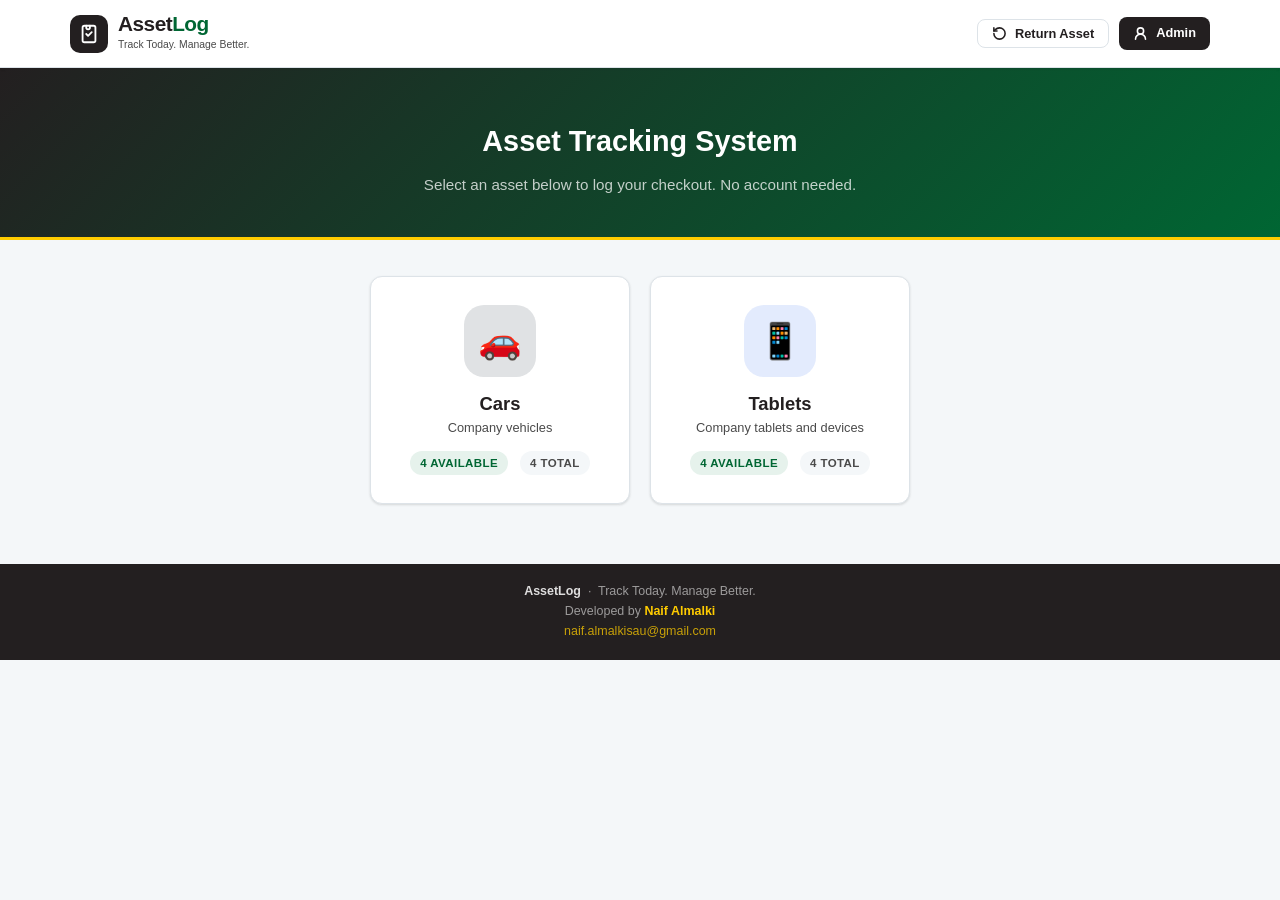
<file: index.html>
<!DOCTYPE html>
<html lang="en">
<head>
<meta charset="UTF-8"/>
<meta name="viewport" content="width=device-width, initial-scale=1.0"/>
<title>AssetLog &mdash; Check Out Assets</title>
<link rel="stylesheet" href="styles.css"/>
<link rel="manifest" href="manifest.json"/>
<meta name="apple-mobile-web-app-capable" content="yes"/>
<meta name="apple-mobile-web-app-status-bar-style" content="black-translucent"/>
<meta name="apple-mobile-web-app-title" content="AssetLog"/>
<meta name="mobile-web-app-capable" content="yes"/>
<meta name="theme-color" content="#0D1B2A"/>
<link rel="icon" type="image/svg+xml" href="data:image/svg+xml,<svg xmlns='http://www.w3.org/2000/svg' viewBox='0 0 24 24'><rect x='5' y='3' width='14' height='18' rx='2' fill='%230D1B2A'/><path d='M9 3v2a2 2 0 0 0 4 0V3' fill='%230D1B2A' stroke='white' stroke-width='1.5'/><path d='M9 12l2 2 4-4' fill='none' stroke='%2322C55E' stroke-width='2' stroke-linecap='round'/></svg>"/>
<style>
  .main-content { padding: 36px 0 60px; }
  .section-title { font-size: 1rem; font-weight: 700; color: var(--muted); text-transform: uppercase; letter-spacing: .6px; margin-bottom: 20px; }
  .checkout-confirmed { display: flex; flex-direction: column; gap: 8px; background: var(--bg); border-radius: var(--radius-sm); padding: 16px; margin-top: 16px; }
  .confirmed-row { display: flex; justify-content: space-between; font-size: 0.88rem; }
  .confirmed-row span:first-child { color: var(--muted); }
  .confirmed-row span:last-child  { font-weight: 600; }
  .asset-checkout-banner { background: var(--green-light); border: 1.5px solid var(--green); border-radius: var(--radius-sm); padding: 12px 16px; display: flex; align-items: center; gap: 12px; margin-bottom: 20px; }
  .asset-checkout-banner .asset-name-lg { font-weight: 700; font-size: 1rem; }
  .asset-checkout-banner .asset-id-sm   { font-size: 0.8rem; color: var(--muted); }
  .step-indicator { display: flex; align-items: center; margin-bottom: 24px; }
  .step { display: flex; align-items: center; gap: 8px; font-size: 0.82rem; font-weight: 600; color: var(--muted); }
  .step-dot { width: 26px; height: 26px; border-radius: 50%; background: var(--border); color: var(--muted); display: flex; align-items: center; justify-content: center; font-size: 0.75rem; font-weight: 700; flex-shrink: 0; }
  .step.active .step-dot { background: var(--blue); color: white; }
  .step.done   .step-dot { background: var(--green); color: white; }
  .step.active { color: var(--blue); }
  .step.done   { color: var(--green); }
  .step-line   { flex: 1; height: 2px; background: var(--border); min-width: 20px; }
  .step-line.done { background: var(--green); }
</style>
<script>
if ('serviceWorker' in navigator) {
  window.addEventListener('load', function() {
    navigator.serviceWorker.register('./sw.js').catch(function(){});
  });
}
</script>
</head>
<body>

<!-- HEADER -->
<header class="site-header">
  <div class="container">
    <a href="index.html" class="logo">
      <div class="logo-icon">
        <svg viewBox="0 0 24 24" fill="none" stroke="white" stroke-width="2" stroke-linecap="round" stroke-linejoin="round">
          <rect x="5" y="3" width="14" height="18" rx="2"/>
          <path d="M9 3v2a2 2 0 0 0 4 0V3"/>
          <path d="M9 12l2 2 4-4"/>
        </svg>
      </div>
      <div>
        <div class="logo-text"><span class="asset">Asset</span><span class="log">Log</span></div>
        <div class="logo-tag">Track Today. Manage Better.</div>
      </div>
    </a>
    <div style="display:flex;gap:10px;align-items:center;">
      <button class="btn btn-outline btn-sm" onclick="openReturnModal()">
        <svg width="15" height="15" viewBox="0 0 24 24" fill="none" stroke="currentColor" stroke-width="2.5" stroke-linecap="round" stroke-linejoin="round"><path d="M3 12a9 9 0 1 0 9-9 9.75 9.75 0 0 0-6.74 2.74L3 8"/><path d="M3 3v5h5"/></svg>
        Return Asset
      </button>
      <a href="admin.html" class="btn btn-dark btn-sm">
        <svg width="15" height="15" viewBox="0 0 24 24" fill="none" stroke="currentColor" stroke-width="2.5" stroke-linecap="round" stroke-linejoin="round"><circle cx="12" cy="8" r="5"/><path d="M20 21a8 8 0 1 0-16 0"/></svg>
        Admin
      </a>
    </div>
  </div>
</header>

<!-- HERO -->
<div class="hero">
  <div class="container">
    <p id="heroOrgName" style="font-size:1.75rem;font-weight:800;color:rgba(255,255,255,0.95);margin:0 0 6px;letter-spacing:0.4px;min-height:0;"></p>
    <h1 id="heroTitle">Asset Tracking System</h1>
    <p>Select an asset below to log your checkout. No account needed.</p>
  </div>
</div>

<!-- MAIN -->
<main class="main-content">
  <div class="container">
    <div class="asset-type-grid" id="typeGrid"></div>
  </div>
</main>

<!-- FOOTER -->
<footer style="background:var(--primary);color:rgba(255,255,255,.55);text-align:center;padding:18px 20px;font-size:0.78rem;">
  <span style="color:rgba(255,255,255,.85);font-weight:600;">AssetLog</span> &nbsp;&middot;&nbsp; Track Today. Manage Better.
  <br/>
  Developed by <span style="color:var(--gold);font-weight:700;">Naif Almalki</span>
  <br/>
  <a href="mailto:naif.almalkisau@gmail.com" style="color:var(--gold);opacity:.75;text-decoration:none;">naif.almalkisau@gmail.com</a>
</footer>

<!-- MODAL: Pick asset -->
<div class="modal-overlay hidden" id="assetPickModal" onclick="closeOnOverlay(event,'assetPickModal')">
  <div class="modal modal-lg">
    <div class="modal-header">
      <div>
        <div class="modal-title" id="pickModalTitle">Select Asset</div>
        <div class="text-muted text-sm" id="pickModalSub"></div>
      </div>
      <button class="modal-close" onclick="closeModal('assetPickModal')">&#x2715;</button>
    </div>
    <div class="modal-body">
      <div class="tabs">
        <button class="tab-btn active" onclick="switchTab('checkout')" id="tabCheckout">Check Out</button>
        <button class="tab-btn" onclick="switchTab('return')" id="tabReturn">Return</button>
      </div>
      <div id="panelCheckout" class="tab-panel active">
        <div class="asset-list" id="availableAssets"></div>
      </div>
      <div id="panelReturn" class="tab-panel">
        <div class="autocomplete-wrap" style="margin-bottom:16px;">
          <input type="text" class="form-control" id="returnTabSearch"
            placeholder="Type your name to find your asset..."
            oninput="searchMyAssets(this.value)"
            onblur="hideReturnTabAC()"
            onfocus="returnTabAcSearch(this.value)"/>
          <div class="autocomplete-list hidden" id="returnTabAcList"></div>
        </div>
        <div id="checkedOutAssets">
          <div class="table-empty" style="padding:28px 0;">
            <div class="empty-icon">&#x1F50D;</div>
            <p>Type your name above to see your checked-out assets.</p>
          </div>
        </div>
      </div>
    </div>
  </div>
</div>

<!-- MODAL: Checkout form -->
<div class="modal-overlay hidden" id="checkoutModal" onclick="closeOnOverlay(event,'checkoutModal')">
  <div class="modal">
    <div class="modal-header">
      <div class="modal-title">Check Out Asset</div>
      <button class="modal-close" onclick="closeModal('checkoutModal')">&#x2715;</button>
    </div>
    <div class="modal-body">
      <div class="step-indicator">
        <div class="step done"><div class="step-dot">&#x2713;</div></div>
        <div class="step-line done"></div>
        <div class="step active"><div class="step-dot">2</div><span>Your Details</span></div>
        <div class="step-line"></div>
        <div class="step"><div class="step-dot">3</div><span>Confirm</span></div>
      </div>
      <div class="asset-checkout-banner">
        <div id="coAssetPhoto" style="font-size:1.6rem;width:42px;height:42px;display:flex;align-items:center;justify-content:center;background:var(--white);border-radius:8px;"></div>
        <div>
          <div class="asset-name-lg" id="coAssetName"></div>
          <div class="asset-id-sm" id="coAssetId"></div>
        </div>
      </div>
      <form id="checkoutForm" onsubmit="submitCheckout(event)" autocomplete="off">
        <div style="display:flex;flex-direction:column;gap:16px;">
          <div class="form-group">
            <label class="form-label">Full Name <span style="color:var(--danger)">*</span></label>
            <div class="autocomplete-wrap">
              <input type="text" class="form-control" id="coName" placeholder="Enter your full name"
                required oninput="acSearch(this.value)" onblur="hideAC()" onfocus="acSearch(this.value)"/>
              <div class="autocomplete-list hidden" id="acList"></div>
            </div>
          </div>
          <div class="form-row">
            <div class="form-group">
              <label class="form-label">Phone Number <span style="color:var(--danger)">*</span></label>
              <input type="tel" class="form-control" id="coPhone" placeholder="e.g. 0917 123 4567" required/>
            </div>
            <div class="form-group">
              <label class="form-label">Email Address <span style="color:var(--danger)">*</span></label>
              <input type="email" class="form-control" id="coEmail" placeholder="your@email.com" required/>
            </div>
          </div>
          <p class="form-hint" style="display:flex;align-items:center;gap:6px;">
            <svg width="14" height="14" viewBox="0 0 24 24" fill="none" stroke="currentColor" stroke-width="2"><circle cx="12" cy="12" r="10"/><path d="M12 16v-4m0-4h.01"/></svg>
            Date and time will be recorded automatically.
          </p>
          <button type="submit" class="btn btn-primary btn-full btn-lg" id="submitBtn">
            <svg width="18" height="18" viewBox="0 0 24 24" fill="none" stroke="currentColor" stroke-width="2.5" stroke-linecap="round" stroke-linejoin="round"><path d="M5 12h14m-7-7 7 7-7 7"/></svg>
            Check Out
          </button>
        </div>
      </form>
    </div>
  </div>
</div>

<!-- MODAL: Return by name -->
<div class="modal-overlay hidden" id="returnModal" onclick="closeOnOverlay(event,'returnModal')">
  <div class="modal">
    <div class="modal-header">
      <div class="modal-title">Return an Asset</div>
      <button class="modal-close" onclick="closeModal('returnModal')">&#x2715;</button>
    </div>
    <div class="modal-body">
      <div class="form-group" style="margin-bottom:16px;">
        <label class="form-label">Enter your name to find your checked-out assets</label>
        <div class="autocomplete-wrap">
          <input type="text" class="form-control" id="returnSearch"
            placeholder="Type a few letters..."
            oninput="searchReturnUser(this.value);returnAcSearch(this.value)"
            onblur="hideReturnAC()"
            onfocus="returnAcSearch(this.value)"/>
          <div class="autocomplete-list hidden" id="returnAcList"></div>
        </div>
      </div>
      <div id="returnResults">
        <p class="text-muted text-sm" style="text-align:center;padding:20px 0;">Click the field above or type your name.</p>
      </div>
    </div>
  </div>
</div>

<!-- MODAL: Return confirm -->
<div class="modal-overlay hidden" id="returnConfirmModal" onclick="closeOnOverlay(event,'returnConfirmModal')">
  <div class="modal">
    <div class="modal-header">
      <div class="modal-title">Confirm Return</div>
      <button class="modal-close" onclick="closeModal('returnConfirmModal')">&#x2715;</button>
    </div>
    <div class="modal-body">
      <div class="success-screen" style="padding:16px 0;">
        <div style="font-size:2.5rem;margin-bottom:12px;" id="rcIcon">&#x1F697;</div>
        <h3 id="rcAssetName"></h3>
        <p class="text-muted text-sm" id="rcAssetId" style="margin-top:4px;"></p>
        <div class="checkout-confirmed" style="margin-top:20px;text-align:left;">
          <div class="confirmed-row"><span>Checked out by</span><span id="rcUser"></span></div>
          <div class="confirmed-row"><span>Date taken</span><span id="rcDate"></span></div>
          <div class="confirmed-row"><span>Time taken</span><span id="rcTime"></span></div>
          <div class="confirmed-row" style="border-top:1px solid var(--border);margin-top:4px;padding-top:8px;">
            <span>Time held</span>
            <span id="rcDuration" style="font-weight:700;color:var(--green);"></span>
          </div>
        </div>
      </div>
    </div>
    <div class="modal-footer">
      <button class="btn btn-outline" onclick="closeModal('returnConfirmModal')">Cancel</button>
      <button class="btn btn-primary" id="confirmReturnBtn" onclick="confirmReturn()">
        <svg width="16" height="16" viewBox="0 0 24 24" fill="none" stroke="currentColor" stroke-width="2.5" stroke-linecap="round" stroke-linejoin="round"><path d="M20 6 9 17l-5-5"/></svg>
        Confirm Return
      </button>
    </div>
  </div>
</div>

<!-- MODAL: Checkout success -->
<div class="modal-overlay hidden" id="successModal" onclick="closeOnOverlay(event,'successModal')">
  <div class="modal">
    <div class="modal-body">
      <div class="success-screen">
        <div class="success-icon">&#x2713;</div>
        <h3>Asset Checked Out!</h3>
        <p class="text-muted" style="margin-top:8px;font-size:0.9rem;" id="successMsg"></p>
        <div class="checkout-confirmed" id="successDetails"></div>
        <button class="btn btn-primary btn-full" style="margin-top:24px;" onclick="closeModal('successModal')">Done</button>
      </div>
    </div>
  </div>
</div>

<div class="toast-container" id="toastContainer"></div>

<script src="app.js"></script>
<script>
AssetLog.init();

// Load org name into hero
(function(){
  var s = AssetLog.settings.get();
  var el = document.getElementById('heroOrgName');
  if(el && s.orgName) el.textContent = s.orgName;
})();

var currentTypeId  = null;
var selectedAssetId = null;
var returnRecordId  = null;

function renderTypeGrid() {
  var grid  = document.getElementById('typeGrid');
  var types = AssetLog.types.getAll(true);
  if (!types.length) {
    grid.innerHTML = '<p class="text-muted" style="text-align:center;padding:40px;">No asset types configured. Contact your admin.</p>';
    return;
  }
  grid.innerHTML = types.map(function(t) {
    var ta    = AssetLog.assets.getByType(t.id, true);
    var avail = ta.filter(function(a) { return a.available; }).length;
    var total = ta.length;
    var icon  = t.photo
      ? '<div class="asset-type-icon" style="background:' + t.color + '20;overflow:hidden;padding:0;"><img src="' + t.photo + '" style="width:100%;height:100%;object-fit:cover;border-radius:20px;" onerror="this.parentElement.innerHTML=\'<span>' + t.icon + '</span>\'"/></div>'
      : '<div class="asset-type-icon" style="background:' + t.color + '20;"><span>' + t.icon + '</span></div>';
    return '<div class="asset-type-card" onclick="openTypeModal(\'' + t.id + '\')">' + icon +
      '<div><div class="asset-type-name">' + t.name + '</div><div class="asset-type-desc">' + (t.description || '') + '</div></div>' +
      '<div class="asset-type-counts">' +
      '<span class="badge badge-green">' + avail + ' available</span>' +
      '<span class="badge badge-gray">' + total + ' total</span></div></div>';
  }).join('');
}

function openTypeModal(typeId) {
  currentTypeId = typeId;
  var type = AssetLog.types.get(typeId);
  document.getElementById('pickModalTitle').textContent = type.name;
  document.getElementById('pickModalSub').textContent   = type.description || '';
  renderAvailableAssets(typeId);
  switchTab('checkout');
  showModal('assetPickModal');
}

function assetPhoto(a, size) {
  size = size || 52;
  var type = AssetLog.types.get(a.typeId);
  var icon = type ? type.icon : '';
  if (a.photo) {
    return '<div class="asset-photo" style="width:' + size + 'px;height:' + size + 'px;">' +
      '<img src="' + a.photo + '" style="width:100%;height:100%;object-fit:cover;" onerror="this.parentElement.textContent=\'' + icon + '\'"/></div>';
  }
  return '<div class="asset-photo" style="width:' + size + 'px;height:' + size + 'px;font-size:' + (size*0.4) + 'px;">' + icon + '</div>';
}

function renderAvailableAssets(typeId) {
  var c  = document.getElementById('availableAssets');
  var aa = AssetLog.assets.getByType(typeId, true).filter(function(a) { return a.available; });
  if (!aa.length) { c.innerHTML = '<div class="table-empty"><div class="empty-icon">&#x1F4ED;</div><p>No available assets right now.</p></div>'; return; }
  c.innerHTML = aa.map(function(a) {
    return '<div class="asset-item available" onclick="openCheckoutForm(\'' + a.id + '\')">' +
      assetPhoto(a) +
      '<div class="asset-info"><div class="asset-name">' + a.name + '</div><div class="asset-id">' + a.identifier + '</div>' +
      (a.notes ? '<div class="text-muted text-xs">' + a.notes + '</div>' : '') +
      '</div><span class="badge badge-green">Available</span></div>';
  }).join('');
}

function openCheckoutForm(assetId) {
  selectedAssetId = assetId;
  var a = AssetLog.assets.get(assetId);
  var t = AssetLog.types.get(a.typeId);
  var ph = document.getElementById('coAssetPhoto');
  if (a.photo) { ph.innerHTML = '<img src="' + a.photo + '" style="width:100%;height:100%;object-fit:cover;border-radius:6px;"/>'; }
  else { ph.textContent = t ? t.icon : ''; }
  document.getElementById('coAssetName').textContent = a.name;
  document.getElementById('coAssetId').textContent   = a.identifier;
  document.getElementById('checkoutForm').reset();
  closeModal('assetPickModal');
  showModal('checkoutModal');
  setTimeout(function() { document.getElementById('coName').focus(); }, 200);
}

/* Autocomplete — checkout name field */
var _act;
function acSearch(val) {
  clearTimeout(_act);
  _act = setTimeout(function() {
    var list = document.getElementById('acList');
    var q    = val.trim();
    var res  = q ? AssetLog.users.search(q) : AssetLog.users.getAll().slice(0, 6);
    if (!res.length) {
      list.innerHTML = '<div class="autocomplete-item" style="pointer-events:none;color:var(--muted);font-style:italic;">No saved users yet</div>';
      list.classList.remove('hidden'); return;
    }
    list.innerHTML = res.slice(0, 8).map(function(u) {
      var re = q ? new RegExp('(' + q.replace(/[.*+?^${}()|[\]\\]/g,'\\$&') + ')', 'gi') : null;
      var hl = re ? u.name.replace(re, '<strong style="color:var(--green);">$1</strong>') : u.name;
      var sb = [u.phone, u.email].filter(Boolean).join(' · ') || 'No contact info';
      return '<div class="autocomplete-item" onmousedown="fillUser(\'' + encodeURIComponent(JSON.stringify({name:u.name,phone:u.phone,email:u.email})) + '\')">' +
        '<div class="ac-name">' + hl + '</div><div class="ac-sub">' + sb + '</div></div>';
    }).join('');
    list.classList.remove('hidden');
  }, 50);
}
function fillUser(enc) {
  var u = JSON.parse(decodeURIComponent(enc));
  document.getElementById('coName').value  = u.name;
  document.getElementById('coPhone').value = u.phone || '';
  document.getElementById('coEmail').value = u.email || '';
  document.getElementById('acList').classList.add('hidden');
  var nx = !u.phone ? 'coPhone' : !u.email ? 'coEmail' : null;
  if (nx) setTimeout(function() { document.getElementById(nx).focus(); }, 50);
}
function hideAC() { setTimeout(function() { document.getElementById('acList').classList.add('hidden'); }, 200); }

/* Autocomplete — return modal */
var _rat;
function returnAcSearch(val) {
  clearTimeout(_rat);
  _rat = setTimeout(function() {
    var list = document.getElementById('returnAcList');
    var q    = val.trim();
    var res  = q ? AssetLog.users.search(q) : AssetLog.users.getAll().slice(0, 6);
    if (!res.length) { list.classList.add('hidden'); return; }
    list.innerHTML = res.slice(0, 8).map(function(u) {
      var re = q ? new RegExp('(' + q.replace(/[.*+?^${}()|[\]\\]/g,'\\$&') + ')', 'gi') : null;
      var hl = re ? u.name.replace(re, '<strong style="color:var(--green);">$1</strong>') : u.name;
      return '<div class="autocomplete-item" onmousedown="selReturnUser(\'' + u.name.replace(/\\/g,'\\\\').replace(/'/g,"\\'") + '\')">' +
        '<div class="ac-name">' + hl + '</div><div class="ac-sub">' + ([u.phone,u.email].filter(Boolean).join(' · ')||'No contact info') + '</div></div>';
    }).join('');
    list.classList.remove('hidden');
  }, 50);
}
function selReturnUser(name) {
  document.getElementById('returnSearch').value = name;
  document.getElementById('returnAcList').classList.add('hidden');
  searchReturnUser(name);
}
function hideReturnAC() { setTimeout(function() { document.getElementById('returnAcList').classList.add('hidden'); }, 200); }

/* Autocomplete — return tab inside pick modal */
var _rtat;
function returnTabAcSearch(val) {
  clearTimeout(_rtat);
  _rtat = setTimeout(function() {
    var list = document.getElementById('returnTabAcList');
    var q    = val.trim();
    var res  = q ? AssetLog.users.search(q) : AssetLog.users.getAll().slice(0, 6);
    if (!res.length) { list.classList.add('hidden'); return; }
    list.innerHTML = res.slice(0, 8).map(function(u) {
      var re = q ? new RegExp('(' + q.replace(/[.*+?^${}()|[\]\\]/g,'\\$&') + ')', 'gi') : null;
      var hl = re ? u.name.replace(re, '<strong style="color:var(--green);">$1</strong>') : u.name;
      return '<div class="autocomplete-item" onmousedown="selReturnTabUser(\'' + u.name.replace(/\\/g,'\\\\').replace(/'/g,"\\'") + '\')">' +
        '<div class="ac-name">' + hl + '</div><div class="ac-sub">' + ([u.phone,u.email].filter(Boolean).join(' · ')||'No contact info') + '</div></div>';
    }).join('');
    list.classList.remove('hidden');
  }, 50);
}
function selReturnTabUser(name) {
  document.getElementById('returnTabSearch').value = name;
  document.getElementById('returnTabAcList').classList.add('hidden');
  searchMyAssets(name);
}
function hideReturnTabAC() { setTimeout(function() { document.getElementById('returnTabAcList').classList.add('hidden'); }, 200); }

function searchMyAssets(name) {
  var c = document.getElementById('checkedOutAssets');
  var q = name.trim();
  if (!q) {
    c.innerHTML = '<div class="table-empty" style="padding:28px 0;"><div class="empty-icon">&#x1F50D;</div><p>Type your name above.</p></div>';
    return;
  }
  var active = AssetLog.records.getActive().filter(function(r) {
    return r.userName.toLowerCase().includes(q.toLowerCase()) && r.assetTypeId === currentTypeId;
  });
  if (!active.length) {
    c.innerHTML = '<div class="table-empty" style="padding:28px 0;"><div class="empty-icon">&#x1F4ED;</div><p>No checked-out assets found for "' + q + '".</p></div>';
    return;
  }
  c.innerHTML = active.map(function(rec) {
    var a = AssetLog.assets.get(rec.assetId);
    return '<div class="asset-item checked-out">' + (a ? assetPhoto(a) : '<div class="asset-photo"></div>') +
      '<div class="asset-info"><div class="asset-name">' + rec.assetName + '</div>' +
      '<div class="asset-id">' + rec.assetIdentifier + '</div>' +
      '<div class="asset-user">Taken: ' + rec.dateTaken + ' at ' + rec.timeTaken + '</div></div>' +
      '<button class="btn btn-primary btn-sm" onclick="openReturnConfirm(\'' + rec.id + '\')">Return</button></div>';
  }).join('');
}

/* Submit checkout */
function submitCheckout(e) {
  e.preventDefault();
  var name  = document.getElementById('coName').value.trim();
  var phone = document.getElementById('coPhone').value.trim();
  var email = document.getElementById('coEmail').value.trim();
  if (!name || !phone || !email) { showToast('Please fill all fields.', 'error'); return; }
  var btn = document.getElementById('submitBtn');
  btn.disabled = true;
  btn.innerHTML = '<span class="spinner"></span> Checking out...';
  setTimeout(function() {
    var rec = AssetLog.records.checkout(selectedAssetId, { name: name, phone: phone, email: email });
    btn.disabled = false;
    btn.innerHTML = 'Check Out';
    if (!rec) { showToast('Asset is no longer available.', 'error'); return; }
    closeModal('checkoutModal');
    document.getElementById('successMsg').textContent = 'You have successfully checked out ' + rec.assetName + '.';
    document.getElementById('successDetails').innerHTML =
      '<div class="confirmed-row"><span>Asset</span><span>' + rec.assetName + '</span></div>' +
      '<div class="confirmed-row"><span>ID / Plate</span><span>' + rec.assetIdentifier + '</span></div>' +
      '<div class="confirmed-row"><span>Checked out by</span><span>' + rec.userName + '</span></div>' +
      '<div class="confirmed-row"><span>Date</span><span>' + rec.dateTaken + '</span></div>' +
      '<div class="confirmed-row"><span>Time</span><span>' + rec.timeTaken + '</span></div>';
    showModal('successModal');
    renderTypeGrid();
  }, 400);
}

/* Return flow */
function openReturnModal() {
  document.getElementById('returnSearch').value = '';
  document.getElementById('returnResults').innerHTML = '<p class="text-muted text-sm" style="text-align:center;padding:20px 0;">Click the field above or type your name.</p>';
  document.getElementById('returnAcList').classList.add('hidden');
  showModal('returnModal');
  setTimeout(function() { var i = document.getElementById('returnSearch'); i.focus(); returnAcSearch(''); }, 200);
}

function searchReturnUser(val) {
  var c = document.getElementById('returnResults');
  if (!val.trim()) {
    c.innerHTML = '<p class="text-muted text-sm" style="text-align:center;padding:20px 0;">Click the field above or type your name.</p>';
    return;
  }
  var active = AssetLog.records.getActive().filter(function(r) {
    return r.userName.toLowerCase().includes(val.toLowerCase());
  });
  if (!active.length) { c.innerHTML = '<div class="table-empty"><div class="empty-icon">&#x1F50D;</div><p>No checked-out assets found for that name.</p></div>'; return; }
  c.innerHTML = active.map(function(r) {
    var a = AssetLog.assets.get(r.assetId);
    var t = a ? AssetLog.types.get(a.typeId) : null;
    return '<div class="asset-item" style="margin-bottom:8px;">' +
      '<div class="asset-photo" style="font-size:1.4rem;">' + (t ? t.icon : '') + '</div>' +
      '<div class="asset-info"><div class="asset-name">' + r.assetName + '</div><div class="asset-id">' + r.assetIdentifier + '</div>' +
      '<div class="asset-user">Taken: ' + r.dateTaken + ' at ' + r.timeTaken + '</div></div>' +
      '<button class="btn btn-primary btn-sm" onclick="openReturnConfirm(\'' + r.id + '\')">Return</button></div>';
  }).join('');
}

function openReturnConfirm(recordId) {
  var rec = AssetLog.records.get(recordId);
  var a   = AssetLog.assets.get(rec.assetId);
  var t   = a ? AssetLog.types.get(a.typeId) : null;
  returnRecordId = recordId;
  document.getElementById('rcIcon').textContent      = t ? t.icon : '';
  document.getElementById('rcAssetName').textContent = rec.assetName;
  document.getElementById('rcAssetId').textContent   = rec.assetIdentifier;
  document.getElementById('rcUser').textContent      = rec.userName;
  document.getElementById('rcDate').textContent      = rec.dateTaken;
  document.getElementById('rcTime').textContent      = rec.timeTaken;
  document.getElementById('rcDuration').textContent  = AssetLog.calcDuration(rec.createdAt, null);
  closeModal('returnModal');
  closeModal('assetPickModal');
  showModal('returnConfirmModal');
}

function confirmReturn() {
  if (!returnRecordId) return;
  var btn = document.getElementById('confirmReturnBtn');
  btn.disabled = true; btn.innerHTML = '<span class="spinner"></span> Returning...';
  setTimeout(function() {
    var rec = AssetLog.records.returnAsset(returnRecordId);
    btn.disabled = false; btn.innerHTML = 'Confirm Return';
    returnRecordId = null;
    closeModal('returnConfirmModal');
    renderTypeGrid();
    showToast(rec.assetName + ' returned — held for ' + AssetLog.calcDuration(rec.createdAt, rec.returnedAt) + '.', 'success');
  }, 350);
}

/* Tab switch */
function switchTab(tab) {
  document.querySelectorAll('.tab-btn').forEach(function(b) { b.classList.remove('active'); });
  document.querySelectorAll('.tab-panel').forEach(function(p) { p.classList.remove('active'); });
  document.getElementById('tab' + tab.charAt(0).toUpperCase() + tab.slice(1)).classList.add('active');
  document.getElementById('panel' + tab.charAt(0).toUpperCase() + tab.slice(1)).classList.add('active');
  if (!currentTypeId) return;
  if (tab === 'checkout') {
    renderAvailableAssets(currentTypeId);
  } else {
    document.getElementById('returnTabSearch').value = '';
    document.getElementById('returnTabAcList').classList.add('hidden');
    document.getElementById('checkedOutAssets').innerHTML =
      '<div class="table-empty" style="padding:28px 0;"><div class="empty-icon">&#x1F50D;</div><p>Type your name above.</p></div>';
    setTimeout(function() { var i = document.getElementById('returnTabSearch'); i.focus(); returnTabAcSearch(''); }, 100);
  }
}

/* Modal helpers */
function showModal(id) { document.getElementById(id).classList.remove('hidden'); document.body.style.overflow = 'hidden'; }
function closeModal(id) {
  document.getElementById(id).classList.add('hidden');
  if (!document.querySelectorAll('.modal-overlay:not(.hidden)').length) document.body.style.overflow = '';
}
function closeOnOverlay(e, id) { if (e.target.id === id) closeModal(id); }

/* Toast */
function showToast(msg, type) {
  type = type || 'info';
  var c = document.getElementById('toastContainer');
  var t = document.createElement('div');
  t.className = 'toast toast-' + type;
  t.textContent = msg;
  c.appendChild(t);
  setTimeout(function(){ t.classList.add('show'); }, 10);
  setTimeout(function(){ t.classList.remove('show'); setTimeout(function(){ t.remove(); }, 300); }, 3000);
}

renderTypeGrid();
</script>
</body>
</html>
</file>
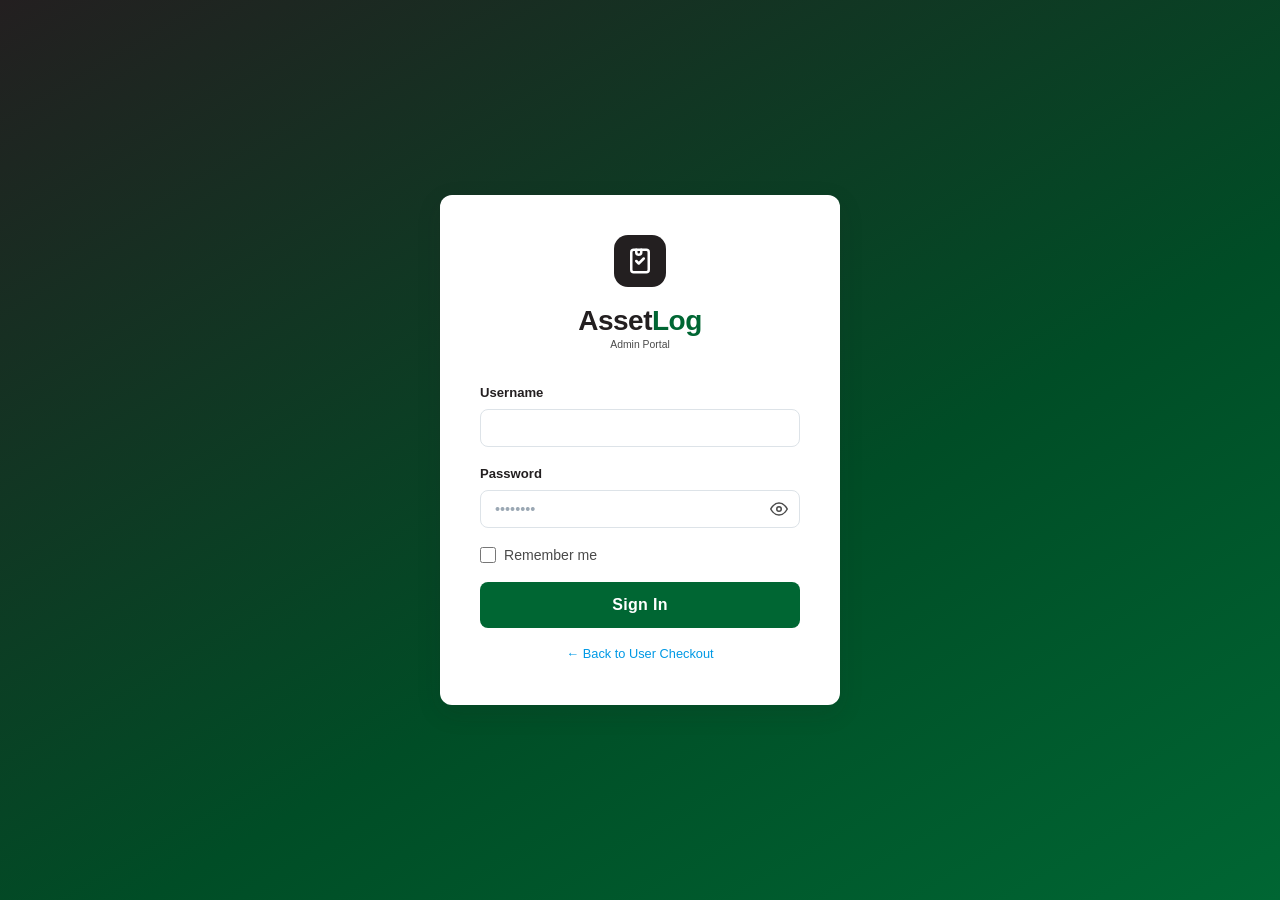
<file: admin.html>
<!DOCTYPE html>
<html lang="en">
<head>
<meta charset="UTF-8"/>
<meta name="viewport" content="width=device-width, initial-scale=1.0"/>
<title>AssetLog — Admin</title>
<link rel="stylesheet" href="styles.css"/>
<link rel="manifest" href="manifest.json"/>
<meta name="apple-mobile-web-app-capable" content="yes"/>
<meta name="apple-mobile-web-app-status-bar-style" content="black-translucent"/>
<meta name="apple-mobile-web-app-title" content="AssetLog"/>
<meta name="mobile-web-app-capable" content="yes"/>
<meta name="theme-color" content="#0D1B2A"/>
<link rel="icon" type="image/svg+xml" href="data:image/svg+xml,<svg xmlns='http://www.w3.org/2000/svg' viewBox='0 0 24 24'><rect x='5' y='3' width='14' height='18' rx='2' fill='%230D1B2A'/><path d='M9 3v2a2 2 0 0 0 4 0V3' fill='%230D1B2A' stroke='white' stroke-width='1.5'/><path d='M9 12l2 2 4-4' fill='none' stroke='%2322C55E' stroke-width='2' stroke-linecap='round'/></svg>"/>
<!-- Offline libraries — no internet required -->
<script src="libs/xlsx.min.js"></script>
<script src="libs/jspdf.min.js"></script>
<script src="libs/jspdf.autotable.min.js"></script>
<style>
  .page-section { display: none; }
  .page-section.active { display: block; }
  .records-count { font-size: 0.82rem; color: var(--muted); }
  .icon-btn {
    width: 32px; height: 32px; border-radius: 6px;
    border: 1.5px solid var(--border); background: var(--white);
    cursor: pointer; display: inline-flex; align-items: center; justify-content: center;
    color: var(--muted); transition: all var(--transition); flex-shrink: 0;
  }
  .icon-btn:hover { border-color: var(--blue); color: var(--blue); }
  .icon-btn.danger:hover { border-color: var(--danger); color: var(--danger); }
  .asset-type-pill {
    display: inline-flex; align-items: center; gap: 6px;
    background: var(--bg); padding: 4px 12px; border-radius: 999px;
    font-size: 0.82rem; font-weight: 600;
  }
  .color-dot { width: 10px; height: 10px; border-radius: 50%; flex-shrink: 0; }
  .topbar-title { font-size: 1rem; font-weight: 700; }
  .admin-user { display: flex; align-items: center; gap: 10px; }
  .avatar {
    width: 34px; height: 34px; border-radius: 50%;
    background: var(--blue); color: white;
    display: flex; align-items: center; justify-content: center;
    font-size: 0.85rem; font-weight: 700;
  }
  .photo-preview {
    width: 100%; height: 120px;
    border: 1.5px dashed var(--border); border-radius: var(--radius-sm);
    display: flex; align-items: center; justify-content: center;
    flex-direction: column; gap: 8px;
    background: var(--bg); font-size: 0.85rem; color: var(--muted);
    overflow: hidden; position: relative;
  }
  .photo-preview img { width: 100%; height: 100%; object-fit: cover; }
  .empty-state { text-align: center; padding: 60px 20px; color: var(--muted); }
  .empty-state .empty-icon { font-size: 3rem; margin-bottom: 12px; }
  .summary-chip {
    display: inline-flex; align-items: center; gap: 6px;
    background: var(--bg); border: 1px solid var(--border);
    padding: 6px 14px; border-radius: 999px; font-size: 0.82rem; font-weight: 600;
  }
  .field-hint { font-size: 0.75rem; color: var(--muted); margin-top: 3px; }

  /* clickable stat cards */
  .stat-card-link {
    cursor: pointer; transition: all var(--transition);
    text-decoration: none; display: block;
  }
  .stat-card-link:hover .stat-card { box-shadow: var(--shadow); transform: translateY(-2px); border-color: var(--blue); }
  .stat-card-link:hover .stat-value { color: var(--blue); }

  /* inner record/report tabs */
  .rr-tabs { display: flex; gap: 4px; border-bottom: 2px solid var(--border); margin-bottom: 24px; }
  .rr-tab-btn {
    padding: 8px 20px 10px; font-size: 0.88rem; font-weight: 600;
    color: var(--muted); border: none; background: none; cursor: pointer;
    border-bottom: 2px solid transparent; margin-bottom: -2px;
    transition: all var(--transition); border-radius: 6px 6px 0 0;
  }
  .rr-tab-btn:hover { color: var(--text); }
  .rr-tab-btn.active { color: var(--blue); border-bottom-color: var(--blue); }
  .rr-panel { display: none; }
  .rr-panel.active { display: block; }

  /* user list table */
  .user-row { display: flex; align-items: center; gap: 14px; padding: 10px 14px; border-bottom: 1px solid var(--border); }
  .user-row:last-child { border-bottom: none; }
  .user-row:hover { background: var(--bg); }
  .user-avatar-sm {
    width: 34px; height: 34px; border-radius: 50%;
    background: var(--blue-light); color: var(--blue);
    display: flex; align-items: center; justify-content: center;
    font-size: 0.85rem; font-weight: 700; flex-shrink: 0;
  }
</style>
<script>
if ('serviceWorker' in navigator) {
  window.addEventListener('load', function() {
    navigator.serviceWorker.register('./sw.js').catch(function(){});
  });
}
</script>
</head>
<body>

<!-- ══════════════ LOGIN PAGE ═══════════════════════════════ -->
<div id="loginPage" class="login-page">
  <div class="login-card">
    <div class="logo logo-lg" style="flex-direction:column;text-align:center;">
      <div class="logo-icon" style="background:var(--primary);">
        <svg viewBox="0 0 24 24" fill="none" stroke="white" stroke-width="2" stroke-linecap="round" stroke-linejoin="round" width="30" height="30">
          <rect x="5" y="3" width="14" height="18" rx="2"/>
          <path d="M9 3v2a2 2 0 0 0 4 0V3"/>
          <path d="M9 12l2 2 4-4"/>
        </svg>
      </div>
      <div style="margin-top:10px;">
        <div class="logo-text"><span class="asset">Asset</span><span class="log">Log</span></div>
        <div class="logo-tag" style="text-align:center;">Admin Portal</div>
      </div>
    </div>

    <div id="loginError" class="login-error hidden"></div>

    <form id="loginForm" onsubmit="doLogin(event)" style="display:flex;flex-direction:column;gap:16px;margin-top:24px;">
      <div class="form-group">
        <label class="form-label">Username</label>
        <input type="text" class="form-control" id="loginUser" autocomplete="username" required/>
      </div>
      <div class="form-group">
        <label class="form-label">Password</label>
        <div style="position:relative;">
          <input type="password" class="form-control" id="loginPass" placeholder="••••••••" autocomplete="current-password" required style="padding-right:42px;"/>
          <button type="button" onclick="toggleLoginPassword()" id="loginPassToggle" title="Show/hide password"
            style="position:absolute;right:10px;top:50%;transform:translateY(-50%);background:none;border:none;cursor:pointer;color:var(--muted);padding:2px;display:flex;align-items:center;">
            <svg id="loginPassEyeIcon" width="18" height="18" viewBox="0 0 24 24" fill="none" stroke="currentColor" stroke-width="2" stroke-linecap="round" stroke-linejoin="round">
              <path d="M1 12s4-8 11-8 11 8 11 8-4 8-11 8-11-8-11-8z"/><circle cx="12" cy="12" r="3"/>
            </svg>
          </button>
        </div>
      </div>
      <div style="display:flex;align-items:center;gap:8px;">
        <input type="checkbox" id="rememberMe" style="width:16px;height:16px;accent-color:var(--green);cursor:pointer;"/>
        <label for="rememberMe" style="font-size:0.88rem;color:var(--muted);cursor:pointer;user-select:none;">Remember me</label>
      </div>
      <button type="submit" class="btn btn-primary btn-full btn-lg" id="loginBtn">Sign In</button>
    </form>
    <p class="text-sm text-muted" style="text-align:center;margin-top:16px;">
      <a href="index.html" style="color:var(--blue);">← Back to User Checkout</a>
    </p>
  </div>
</div>

<!-- ══════════════ ADMIN APP ════════════════════════════════ -->
<div id="adminApp" class="admin-layout hidden">

  <div class="sidebar-overlay" id="sidebarOverlay" onclick="toggleSidebar()"></div>

  <!-- Sidebar -->
  <nav class="sidebar" id="sidebar">
    <div class="sidebar-logo">
      <div class="logo" onclick="showSection('dashboard')" style="cursor:pointer;" title="Go to Dashboard">
        <div class="logo-icon">
          <svg viewBox="0 0 24 24" fill="none" stroke="white" stroke-width="2" stroke-linecap="round" stroke-linejoin="round" width="22" height="22">
            <rect x="5" y="3" width="14" height="18" rx="2"/>
            <path d="M9 3v2a2 2 0 0 0 4 0V3"/>
            <path d="M9 12l2 2 4-4"/>
          </svg>
        </div>
        <div>
          <div class="logo-text"><span class="asset" style="color:white;">Asset</span><span class="log">Log</span></div>
          <div class="logo-tag">Admin Portal</div>
        </div>
      </div>
    </div>

    <div class="sidebar-nav">
      <div class="nav-section-label">Main</div>
      <button class="nav-item active" onclick="showSection('dashboard')" id="nav-dashboard">
        <svg viewBox="0 0 24 24" fill="none" stroke="currentColor" stroke-width="2" stroke-linecap="round" stroke-linejoin="round"><rect x="3" y="3" width="7" height="7" rx="1"/><rect x="14" y="3" width="7" height="7" rx="1"/><rect x="3" y="14" width="7" height="7" rx="1"/><rect x="14" y="14" width="7" height="7" rx="1"/></svg>
        Dashboard
      </button>
      <button class="nav-item" onclick="showSection('records')" id="nav-records">
        <svg viewBox="0 0 24 24" fill="none" stroke="currentColor" stroke-width="2" stroke-linecap="round" stroke-linejoin="round"><path d="M14 2H6a2 2 0 0 0-2 2v16a2 2 0 0 0 2 2h12a2 2 0 0 0 2-2V8z"/><polyline points="14 2 14 8 20 8"/><line x1="16" y1="13" x2="8" y2="13"/><line x1="16" y1="17" x2="8" y2="17"/></svg>
        Records
      </button>
      <button class="nav-item" onclick="showSection('reports')" id="nav-reports">
        <svg viewBox="0 0 24 24" fill="none" stroke="currentColor" stroke-width="2" stroke-linecap="round" stroke-linejoin="round"><line x1="18" y1="20" x2="18" y2="10"/><line x1="12" y1="20" x2="12" y2="4"/><line x1="6" y1="20" x2="6" y2="14"/></svg>
        Reports
      </button>
      <button class="nav-item" onclick="showSection('assets')" id="nav-assets">
        <svg viewBox="0 0 24 24" fill="none" stroke="currentColor" stroke-width="2" stroke-linecap="round" stroke-linejoin="round"><circle cx="12" cy="12" r="3"/><path d="M12 1v4m0 14v4M4.22 4.22l2.83 2.83m9.9 9.9 2.83 2.83M1 12h4m14 0h4M4.22 19.78l2.83-2.83m9.9-9.9 2.83-2.83"/></svg>
        Assets
      </button>
      <div class="nav-section-label">Manage</div>
      <button class="nav-item" onclick="showSection('types')" id="nav-types">
        <svg viewBox="0 0 24 24" fill="none" stroke="currentColor" stroke-width="2" stroke-linecap="round" stroke-linejoin="round"><rect x="2" y="7" width="20" height="14" rx="2"/><path d="M16 7V5a2 2 0 0 0-2-2h-4a2 2 0 0 0-2 2v2"/></svg>
        Asset Types
      </button>
      <button class="nav-item" onclick="showSection('users')" id="nav-users">
        <svg viewBox="0 0 24 24" fill="none" stroke="currentColor" stroke-width="2" stroke-linecap="round" stroke-linejoin="round"><path d="M17 21v-2a4 4 0 0 0-4-4H5a4 4 0 0 0-4 4v2"/><circle cx="9" cy="7" r="4"/><path d="M23 21v-2a4 4 0 0 0-3-3.87"/><path d="M16 3.13a4 4 0 0 1 0 7.75"/></svg>
        Users
      </button>
      <div class="nav-section-label">System</div>
      <button class="nav-item" onclick="showSection('settings')" id="nav-settings">
        <svg viewBox="0 0 24 24" fill="none" stroke="currentColor" stroke-width="2" stroke-linecap="round" stroke-linejoin="round"><circle cx="12" cy="12" r="3"/><path d="M19.4 15a1.65 1.65 0 0 0 .33 1.82l.06.06a2 2 0 0 1-2.83 2.83l-.06-.06a1.65 1.65 0 0 0-1.82-.33 1.65 1.65 0 0 0-1 1.51V21a2 2 0 0 1-4 0v-.09A1.65 1.65 0 0 0 9 19.4a1.65 1.65 0 0 0-1.82.33l-.06.06a2 2 0 0 1-2.83-2.83l.06-.06A1.65 1.65 0 0 0 4.68 15a1.65 1.65 0 0 0-1.51-1H3a2 2 0 0 1 0-4h.09A1.65 1.65 0 0 0 4.6 9a1.65 1.65 0 0 0-.33-1.82l-.06-.06a2 2 0 0 1 2.83-2.83l.06.06A1.65 1.65 0 0 0 9 4.68a1.65 1.65 0 0 0 1-1.51V3a2 2 0 0 1 4 0v.09a1.65 1.65 0 0 0 1 1.51 1.65 1.65 0 0 0 1.82-.33l.06-.06a2 2 0 0 1 2.83 2.83l-.06.06A1.65 1.65 0 0 0 19.4 9a1.65 1.65 0 0 0 1.51 1H21a2 2 0 0 1 0 4h-.09a1.65 1.65 0 0 0-1.51 1z"/></svg>
        Settings
      </button>
      <button class="nav-item" onclick="showSection('audit')" id="nav-audit">
        <svg viewBox="0 0 24 24" fill="none" stroke="currentColor" stroke-width="2" stroke-linecap="round" stroke-linejoin="round"><path d="M14 2H6a2 2 0 0 0-2 2v16a2 2 0 0 0 2 2h12a2 2 0 0 0 2-2V8z"/><polyline points="14 2 14 8 20 8"/><line x1="16" y1="13" x2="8" y2="13"/><line x1="16" y1="17" x2="8" y2="17"/><line x1="10" y1="9" x2="8" y2="9"/></svg>
        Audit Log
      </button>
    </div>

    <div class="sidebar-footer">
      <a href="index.html" class="nav-item" style="margin-bottom:4px;">
        <svg viewBox="0 0 24 24" fill="none" stroke="currentColor" stroke-width="2" stroke-linecap="round" stroke-linejoin="round"><path d="m3 9 9-7 9 7v11a2 2 0 0 1-2 2H5a2 2 0 0 1-2-2z"/><polyline points="9 22 9 12 15 12 15 22"/></svg>
        User Page
      </a>
      <button class="nav-item" onclick="doLogout()">
        <svg viewBox="0 0 24 24" fill="none" stroke="currentColor" stroke-width="2" stroke-linecap="round" stroke-linejoin="round"><path d="M9 21H5a2 2 0 0 1-2-2V5a2 2 0 0 1 2-2h4"/><polyline points="16 17 21 12 16 7"/><line x1="21" y1="12" x2="9" y2="12"/></svg>
        Logout
      </button>
    </div>
  </nav>

  <!-- Main content -->
  <div class="admin-content">
    <div class="admin-topbar">
      <div style="display:flex;align-items:center;gap:16px;">
        <button class="hamburger" onclick="toggleSidebar()"><span></span><span></span><span></span></button>
        <span class="topbar-title" id="topbarTitle">Dashboard</span>
      </div>
      <!-- Admin profile dropdown trigger -->
      <div class="admin-user" id="profileTrigger" onclick="toggleProfileDropdown(event)" style="cursor:pointer;position:relative;user-select:none;">
        <div class="avatar" id="adminAvatar">A</div>
        <span style="font-size:0.85rem;font-weight:600;" id="adminName">Admin</span>
        <svg id="profileChevron" width="14" height="14" viewBox="0 0 24 24" fill="none" stroke="currentColor" stroke-width="2.5" stroke-linecap="round" stroke-linejoin="round" style="color:var(--muted);transition:transform .2s;"><polyline points="6 9 12 15 18 9"/></svg>

        <!-- Dropdown -->
        <div id="profileDropdown" style="display:none;position:absolute;top:calc(100% + 10px);right:0;background:var(--white);border:1.5px solid var(--border);border-radius:var(--radius);box-shadow:var(--shadow-lg);min-width:220px;z-index:500;overflow:hidden;">
          <!-- Header -->
          <div style="padding:16px 18px 12px;border-bottom:1px solid var(--border);background:var(--bg);">
            <div style="display:flex;align-items:center;gap:12px;">
              <div class="avatar" id="dropAvatar" style="width:42px;height:42px;font-size:1.1rem;flex-shrink:0;">A</div>
              <div>
                <div style="font-weight:700;font-size:0.9rem;" id="dropName">Admin</div>
                <div style="font-size:0.72rem;color:var(--muted);margin-top:2px;">Administrator</div>
              </div>
            </div>
          </div>
          <!-- Actions -->
          <div style="padding:6px;">
            <button onclick="openProfileModal();closeProfileDropdown();" style="display:flex;align-items:center;gap:10px;width:100%;padding:10px 12px;border-radius:var(--radius-sm);border:none;background:none;cursor:pointer;font-size:0.88rem;font-weight:500;color:var(--text);transition:background var(--transition);" onmouseover="this.style.background='var(--bg)'" onmouseout="this.style.background='none'">
              <svg width="16" height="16" viewBox="0 0 24 24" fill="none" stroke="currentColor" stroke-width="2" stroke-linecap="round" stroke-linejoin="round" style="color:var(--green);"><path d="M20 21v-2a4 4 0 0 0-4-4H8a4 4 0 0 0-4 4v2"/><circle cx="12" cy="7" r="4"/></svg>
              Edit Profile
            </button>
            <div style="height:1px;background:var(--border);margin:4px 0;"></div>
            <button onclick="doLogout()" style="display:flex;align-items:center;gap:10px;width:100%;padding:10px 12px;border-radius:var(--radius-sm);border:none;background:none;cursor:pointer;font-size:0.88rem;font-weight:500;color:var(--danger);transition:background var(--transition);" onmouseover="this.style.background='var(--danger-light)'" onmouseout="this.style.background='none'">
              <svg width="16" height="16" viewBox="0 0 24 24" fill="none" stroke="currentColor" stroke-width="2" stroke-linecap="round" stroke-linejoin="round"><path d="M9 21H5a2 2 0 0 1-2-2V5a2 2 0 0 1 2-2h4"/><polyline points="16 17 21 12 16 7"/><line x1="21" y1="12" x2="9" y2="12"/></svg>
              Logout
            </button>
          </div>
        </div>
      </div>
    </div>

    <div class="admin-page">

      <!-- ═══ DASHBOARD ══════════════════════════════════════ -->
      <div class="page-section active" id="sec-dashboard">
        <div class="page-header">
          <h2>Dashboard</h2>
          <p class="text-muted text-sm">Click any card to drill into records</p>
        </div>
        <div class="stats-grid" id="statsGrid" style="margin-bottom:28px;"></div>
        <div class="card">
          <div class="section-header">
            <h3>Recent Checkouts</h3>
            <button class="btn btn-outline btn-sm" onclick="showSection('records')">View All Records</button>
          </div>
          <div class="table-wrap" id="recentTable"></div>
        </div>
      </div>

      <!-- ═══ RECORDS ══════════════════════════════════════════ -->
      <div class="page-section" id="sec-records">
        <div class="page-header">
          <h2>Records</h2>
          <p class="text-muted text-sm">Full checkout history</p>
        </div>
        <div>
          <div class="filters-bar" id="recordsFilters">
            <div class="filter-group">
              <label class="filter-label">Asset Type</label>
              <select class="form-control" id="fType" onchange="onTypeFilterChange()">
                <option value="">All Types</option>
              </select>
            </div>
            <div class="filter-group">
              <label class="filter-label">Asset</label>
              <select class="form-control" id="fAsset" onchange="applyFilters()">
                <option value="">All Assets</option>
              </select>
            </div>
            <div class="filter-group">
              <label class="filter-label">User Name</label>
              <input type="text" class="form-control" id="fUser" placeholder="Search name…" oninput="applyFilters()"/>
            </div>
            <div class="filter-group">
              <label class="filter-label">Status</label>
              <select class="form-control" id="fStatus" onchange="applyFilters()">
                <option value="">All</option>
                <option value="checked_out">Checked Out</option>
                <option value="returned">Returned</option>
              </select>
            </div>
            <div class="filter-group">
              <label class="filter-label">From Date</label>
              <input type="date" class="form-control" id="fFrom" onchange="applyFilters()"/>
            </div>
            <div class="filter-group">
              <label class="filter-label">To Date</label>
              <input type="date" class="form-control" id="fTo" onchange="applyFilters()"/>
            </div>
            <div style="display:flex;gap:8px;align-items:flex-end;flex-shrink:0;">
              <button class="btn btn-outline btn-sm" onclick="clearFilters()">Clear</button>
            </div>
          </div>

          <div style="display:flex;align-items:center;justify-content:space-between;margin-bottom:12px;">
            <span class="records-count" id="recordsCount"></span>
            <div style="display:flex;gap:8px;">
              <button class="btn btn-outline btn-sm" onclick="exportExcel()">
                <svg width="14" height="14" viewBox="0 0 24 24" fill="none" stroke="currentColor" stroke-width="2" stroke-linecap="round" stroke-linejoin="round"><path d="M21 15v4a2 2 0 0 1-2 2H5a2 2 0 0 1-2-2v-4"/><polyline points="7 10 12 15 17 10"/><line x1="12" y1="15" x2="12" y2="3"/></svg>
                Excel
              </button>
              <button class="btn btn-outline btn-sm" onclick="exportPDF()">
                <svg width="14" height="14" viewBox="0 0 24 24" fill="none" stroke="currentColor" stroke-width="2" stroke-linecap="round" stroke-linejoin="round"><path d="M14 2H6a2 2 0 0 0-2 2v16a2 2 0 0 0 2 2h12a2 2 0 0 0 2-2V8z"/><polyline points="14 2 14 8 20 8"/></svg>
                PDF
              </button>
            </div>
          </div>
          <div class="table-wrap" id="recordsTable"></div>
          <div id="recordsPagination"></div>
        </div>
      </div>

      <!-- ═══ REPORTS ══════════════════════════════════════════ -->
      <div class="page-section" id="sec-reports">
        <div class="page-header">
          <h2>Reports</h2>
          <p class="text-muted text-sm">Filter and export checkout reports</p>
        </div>
        <div>
          <div class="card" style="margin-bottom:20px;">
            <h3 style="margin-bottom:16px;">Report Filters</h3>
            <div class="form-row" style="margin-bottom:16px;">
              <div class="form-group">
                <label class="form-label">From Date</label>
                <input type="date" class="form-control" id="rFrom"/>
              </div>
              <div class="form-group">
                <label class="form-label">To Date</label>
                <input type="date" class="form-control" id="rTo"/>
              </div>
            </div>
            <div class="form-row" style="margin-bottom:16px;">
              <div class="form-group">
                <label class="form-label">Asset Type</label>
                <select class="form-control" id="rType">
                  <option value="">All Types</option>
                </select>
              </div>
              <div class="form-group">
                <label class="form-label">Status</label>
                <select class="form-control" id="rStatus">
                  <option value="">All</option>
                  <option value="checked_out">Currently Out</option>
                  <option value="returned">Returned</option>
                </select>
              </div>
            </div>
            <div style="display:flex;gap:12px;flex-wrap:wrap;">
              <button class="btn btn-primary" onclick="previewReport()">Preview</button>
              <button class="btn btn-outline" onclick="reportExcel()">
                <svg width="16" height="16" viewBox="0 0 24 24" fill="none" stroke="currentColor" stroke-width="2"><path d="M21 15v4a2 2 0 0 1-2 2H5a2 2 0 0 1-2-2v-4"/><polyline points="7 10 12 15 17 10"/><line x1="12" y1="15" x2="12" y2="3"/></svg>
                Export Excel
              </button>
              <button class="btn btn-outline" onclick="reportPDF()">
                <svg width="16" height="16" viewBox="0 0 24 24" fill="none" stroke="currentColor" stroke-width="2"><path d="M14 2H6a2 2 0 0 0-2 2v16a2 2 0 0 0 2 2h12a2 2 0 0 0 2-2V8z"/><polyline points="14 2 14 8 20 8"/></svg>
                Export PDF
              </button>
            </div>
          </div>

          <div id="reportPreview" class="hidden">
            <div style="display:flex;align-items:center;justify-content:space-between;margin-bottom:12px;flex-wrap:wrap;gap:10px;">
              <div>
                <h3 id="reportTitle"></h3>
                <p class="text-muted text-sm" id="reportSub"></p>
              </div>
              <div style="display:flex;gap:8px;flex-wrap:wrap;" id="reportSummary"></div>
            </div>
            <div class="table-wrap" id="reportTable"></div>
          </div>
        </div>
      </div>

      <!-- ═══ ASSETS ════════════════════════════════════════= -->
      <div class="page-section" id="sec-assets">
        <div class="page-header">
          <h2>Assets</h2>
          <p class="text-muted text-sm">Manage individual assets</p>
        </div>
        <div style="display:flex;align-items:center;gap:10px;flex-wrap:wrap;margin-bottom:16px;">
          <select class="form-control" id="assetTypeFilter" style="max-width:180px;" onchange="renderAssetList()">
            <option value="">All Types</option>
          </select>
          <input type="text" class="form-control" id="assetSearch" placeholder="Search assets…"
            style="max-width:200px;" oninput="renderAssetList()"/>
          <div style="display:flex;gap:8px;margin-left:auto;">
            <button class="btn btn-outline btn-sm" onclick="openAdminCheckoutModal()" style="color:var(--blue);border-color:var(--blue);">
              <svg width="14" height="14" viewBox="0 0 24 24" fill="none" stroke="currentColor" stroke-width="2.5" stroke-linecap="round" stroke-linejoin="round"><path d="M5 12h14m-7-7 7 7-7 7"/></svg>
              Admin Checkout
            </button>
            <button class="btn btn-primary btn-sm" onclick="openAssetForm()">+ Add Asset</button>
          </div>
        </div>
        <div id="assetList"></div>
      </div>

      <!-- ═══ SETTINGS ════════════════════════════════════════ -->
      <div class="page-section" id="sec-settings">
        <div class="page-header">
          <h2>Settings</h2>
          <p class="text-muted text-sm">Manage admins, credentials, and branding</p>
        </div>

        <div class="tabs">
          <button class="tab-btn active" onclick="switchSettingsTab('admins')"      id="stab-admins">Admins</button>
          <button class="tab-btn"         onclick="switchSettingsTab('credentials')" id="stab-credentials">My Credentials</button>
          <button class="tab-btn"         onclick="switchSettingsTab('branding')"    id="stab-branding">Branding</button>
        </div>

        <!-- Admins -->
        <div id="spanel-admins" class="tab-panel active">
          <div class="section-header" style="margin-bottom:16px;">
            <h3>Admin Accounts</h3>
            <button class="btn btn-primary btn-sm" onclick="openAdminForm()">+ Add Admin</button>
          </div>
          <div id="adminList"></div>
        </div>

        <!-- My Credentials -->
        <div id="spanel-credentials" class="tab-panel">
          <div class="card" style="max-width:420px;">
            <h3 style="margin-bottom:20px;">Change My Credentials</h3>
            <form id="credForm" onsubmit="saveCredentials(event)" style="display:flex;flex-direction:column;gap:16px;">
              <div class="form-group">
                <label class="form-label">Username</label>
                <input type="text" class="form-control" id="credUser" required/>
              </div>
              <div class="form-group">
                <label class="form-label">New Password</label>
                <input type="password" class="form-control" id="credPass" placeholder="Leave blank to keep current"/>
              </div>
              <div class="form-group">
                <label class="form-label">Confirm Password</label>
                <input type="password" class="form-control" id="credPass2"/>
              </div>
              <button type="submit" class="btn btn-primary">Save Changes</button>
            </form>
          </div>
        </div>

        <!-- Branding -->
        <div id="spanel-branding" class="tab-panel">
          <div class="card" style="max-width:480px;">
            <h3 style="margin-bottom:6px;">Branding</h3>
            <p class="text-muted text-sm" style="margin-bottom:20px;">This name appears at the top of the public checkout page.</p>
            <form id="brandingForm" onsubmit="saveBranding(event)" style="display:flex;flex-direction:column;gap:16px;">
              <div class="form-group">
                <label class="form-label">Department / Company Name</label>
                <input type="text" class="form-control" id="brandingOrgName" placeholder="e.g. IT Department — Acme Corp" style="font-size:1.05rem;"/>
                <p class="text-muted text-xs" style="margin-top:6px;">Displayed above "Asset Tracking System" in large bold text.</p>
              </div>
              <button type="submit" class="btn btn-primary">Save</button>
            </form>
          </div>
        </div>

      </div>

      <!-- ═══ ASSET TYPES (dedicated page) ════════════════════ -->
      <div class="page-section" id="sec-types">
        <div class="page-header">
          <h2>Asset Types</h2>
          <p class="text-muted text-sm">Define the categories of assets available for checkout</p>
        </div>
        <div class="section-header" style="margin-bottom:16px;">
          <span></span>
          <button class="btn btn-primary btn-sm" onclick="openTypeForm()">+ Add Type</button>
        </div>
        <div id="typeList"></div>
      </div>

      <!-- ═══ USERS (dedicated page) ═══════════════════════════ -->
      <div class="page-section" id="sec-users">
        <div class="page-header">
          <h2>Users</h2>
          <p class="text-muted text-sm">Saved users appear in checkout autocomplete</p>
        </div>
        <div class="section-header" style="margin-bottom:16px;">
          <h3>Saved Users <span id="userCount" class="badge badge-blue" style="margin-left:8px;"></span></h3>
          <div style="display:flex;gap:8px;">
            <button class="btn btn-outline btn-sm" onclick="openBulkImport()">Bulk Import</button>
            <button class="btn btn-primary btn-sm" onclick="openUserForm()">+ Add User</button>
          </div>
        </div>
        <div class="filters-bar" style="margin-bottom:16px;padding:12px 16px;">
          <div class="filter-group" style="flex:1;">
            <input type="text" class="form-control" id="userSearch" placeholder="Search users…" oninput="renderUserList()"/>
          </div>
        </div>
        <div class="card" style="padding:0;overflow:hidden;">
          <div id="userList"></div>
        </div>
      </div>

      <!-- ═══ AUDIT LOG (dedicated page) ═══════════════════════ -->
      <div class="page-section" id="sec-audit">
        <div class="page-header">
          <h2>Audit Log</h2>
          <p class="text-muted text-sm">Complete history of all admin actions</p>
        </div>
        <div style="display:flex;justify-content:flex-end;margin-bottom:16px;">
          <button class="btn btn-outline btn-sm" style="color:var(--danger);border-color:var(--danger);" onclick="clearAuditLog()">Clear Log</button>
        </div>
        <div id="auditLogList"></div>
      </div>

    </div><!-- /admin-page -->

    <!-- Footer -->
    <footer style="background:var(--white);border-top:1px solid var(--border);text-align:center;padding:14px 20px;font-size:0.75rem;color:var(--muted);">
      AssetLog Admin &nbsp;·&nbsp; Developed by <span style="color:var(--green);font-weight:600;">Naif Almalki</span> &nbsp;·&nbsp; <a href="mailto:naif.almalkisau@gmail.com" style="color:var(--green);opacity:.75;text-decoration:none;">naif.almalkisau@gmail.com</a>
    </footer>
  </div><!-- /admin-content -->
</div><!-- /adminApp -->

<!-- ── MODAL: Asset Type Form ────────────────────────────── -->
<div class="modal-overlay hidden" id="typeFormModal" onclick="closeOnOverlay(event,'typeFormModal')">
  <div class="modal">
    <div class="modal-header">
      <div class="modal-title" id="typeFormTitle">Add Asset Type</div>
      <button class="modal-close" onclick="closeModal('typeFormModal')">✕</button>
    </div>
    <div class="modal-body">
      <form id="typeForm" onsubmit="saveType(event)" style="display:flex;flex-direction:column;gap:16px;">
        <input type="hidden" id="typeFormId"/>
        <div class="form-group">
          <label class="form-label">Type Name <span style="color:var(--danger)">*</span></label>
          <input type="text" class="form-control" id="tName" placeholder="e.g. Laptops" required/>
        </div>
        <div class="form-row">
          <div class="form-group">
            <label class="form-label">Icon (Emoji)</label>
            <input type="text" class="form-control" id="tIcon" placeholder="e.g. 💻" maxlength="4"/>
          </div>
          <div class="form-group">
            <label class="form-label">Accent Color</label>
            <input type="color" class="form-control" id="tColor" value="#2563EB" style="height:42px;padding:4px 8px;"/>
          </div>
        </div>
        <div class="form-group">
          <label class="form-label">Description</label>
          <input type="text" class="form-control" id="tDesc" placeholder="Brief description"/>
        </div>
        <div class="form-group">
          <label class="form-label">Type Photo URL <span class="field-hint" style="font-weight:400;">(optional — shown on the checkout page)</span></label>
          <input type="url" class="form-control" id="tPhoto" placeholder="https://…" oninput="previewTypePhoto(this.value)"/>
          <div class="photo-preview" id="typePhotoPreview" style="margin-top:8px;">
            <svg width="28" height="28" viewBox="0 0 24 24" fill="none" stroke="currentColor" stroke-width="1.5"><rect x="3" y="3" width="18" height="18" rx="2"/><circle cx="8.5" cy="8.5" r="1.5"/><polyline points="21 15 16 10 5 21"/></svg>
            <span>No image</span>
          </div>
        </div>
      </form>
    </div>
    <div class="modal-footer">
      <button class="btn btn-outline" onclick="closeModal('typeFormModal')">Cancel</button>
      <button class="btn btn-primary" onclick="document.getElementById('typeForm').requestSubmit()">Save Type</button>
    </div>
  </div>
</div>

<!-- ── MODAL: Asset Form ─────────────────────────────────── -->
<div class="modal-overlay hidden" id="assetFormModal" onclick="closeOnOverlay(event,'assetFormModal')">
  <div class="modal">
    <div class="modal-header">
      <div class="modal-title" id="assetFormTitle">Add Asset</div>
      <button class="modal-close" onclick="closeModal('assetFormModal')">✕</button>
    </div>
    <div class="modal-body">
      <form id="assetForm" onsubmit="saveAsset(event)" style="display:flex;flex-direction:column;gap:16px;">
        <input type="hidden" id="assetFormId"/>
        <div class="form-group">
          <label class="form-label">Asset Type <span style="color:var(--danger)">*</span></label>
          <select class="form-control" id="aType" required><option value="">Select type…</option></select>
        </div>
        <div class="form-group">
          <label class="form-label">Asset Name <span style="color:var(--danger)">*</span></label>
          <input type="text" class="form-control" id="aName" placeholder="e.g. Toyota Fortuner" required/>
        </div>
        <div class="form-group">
          <label class="form-label">Identifier (Plate / Serial No.)</label>
          <input type="text" class="form-control" id="aIdentifier" placeholder="e.g. ABC 1234"/>
        </div>
        <div class="form-group">
          <label class="form-label">Photo URL</label>
          <input type="url" class="form-control" id="aPhoto" placeholder="https://…" oninput="previewAssetPhoto(this.value)"/>
          <div class="field-hint">Paste a direct image URL.</div>
          <div class="photo-preview" id="assetPhotoPreview" style="margin-top:8px;">
            <svg width="28" height="28" viewBox="0 0 24 24" fill="none" stroke="currentColor" stroke-width="1.5"><rect x="3" y="3" width="18" height="18" rx="2"/><circle cx="8.5" cy="8.5" r="1.5"/><polyline points="21 15 16 10 5 21"/></svg>
            <span>No image</span>
          </div>
        </div>
        <div class="form-group">
          <label class="form-label">Notes</label>
          <input type="text" class="form-control" id="aNotes" placeholder="Optional notes"/>
        </div>
      </form>
    </div>
    <div class="modal-footer">
      <button class="btn btn-outline" onclick="closeModal('assetFormModal')">Cancel</button>
      <button class="btn btn-primary" onclick="document.getElementById('assetForm').requestSubmit()">Save Asset</button>
    </div>
  </div>
</div>

<!-- ── MODAL: Admin Form ─────────────────────────────────── -->
<div class="modal-overlay hidden" id="adminFormModal" onclick="closeOnOverlay(event,'adminFormModal')">
  <div class="modal" style="max-width:400px;">
    <div class="modal-header">
      <div class="modal-title" id="adminFormTitle">Add Admin</div>
      <button class="modal-close" onclick="closeModal('adminFormModal')">✕</button>
    </div>
    <div class="modal-body">
      <form id="adminForm" onsubmit="saveAdmin(event)" style="display:flex;flex-direction:column;gap:16px;">
        <input type="hidden" id="adminFormId"/>
        <div class="form-group">
          <label class="form-label">Username <span style="color:var(--danger)">*</span></label>
          <input type="text" class="form-control" id="afUser" placeholder="username" required autocomplete="off"/>
        </div>
        <div class="form-group">
          <label class="form-label">Password <span style="color:var(--danger)" id="afPassRequired">*</span></label>
          <input type="password" class="form-control" id="afPass" placeholder="••••••••" autocomplete="new-password"/>
          <div class="field-hint" id="afPassHint"></div>
        </div>
        <div class="form-group">
          <label class="form-label">Confirm Password</label>
          <input type="password" class="form-control" id="afPass2" placeholder="••••••••" autocomplete="new-password"/>
        </div>
      </form>
    </div>
    <div class="modal-footer">
      <button class="btn btn-outline" onclick="closeModal('adminFormModal')">Cancel</button>
      <button class="btn btn-primary" onclick="document.getElementById('adminForm').requestSubmit()">Save Admin</button>
    </div>
  </div>
</div>

<!-- ── MODAL: User Form ──────────────────────────────────── -->
<div class="modal-overlay hidden" id="userFormModal" onclick="closeOnOverlay(event,'userFormModal')">
  <div class="modal" style="max-width:420px;">
    <div class="modal-header">
      <div class="modal-title" id="userFormTitle">Add User</div>
      <button class="modal-close" onclick="closeModal('userFormModal')">✕</button>
    </div>
    <div class="modal-body">
      <form id="userForm" onsubmit="saveUser(event)" style="display:flex;flex-direction:column;gap:16px;">
        <input type="hidden" id="userFormId"/>
        <div class="form-group">
          <label class="form-label">Full Name <span style="color:var(--danger)">*</span></label>
          <input type="text" class="form-control" id="ufName" required/>
        </div>
        <div class="form-group">
          <label class="form-label">Phone</label>
          <input type="tel" class="form-control" id="ufPhone"/>
        </div>
        <div class="form-group">
          <label class="form-label">Email</label>
          <input type="email" class="form-control" id="ufEmail"/>
        </div>
      </form>
    </div>
    <div class="modal-footer">
      <button class="btn btn-outline" onclick="closeModal('userFormModal')">Cancel</button>
      <button class="btn btn-primary" onclick="document.getElementById('userForm').requestSubmit()">Save User</button>
    </div>
  </div>
</div>

<!-- ── MODAL: Bulk Import ────────────────────────────────── -->
<div class="modal-overlay hidden" id="bulkImportModal" onclick="closeOnOverlay(event,'bulkImportModal')">
  <div class="modal modal-lg">
    <div class="modal-header">
      <div class="modal-title">Bulk Import Users</div>
      <button class="modal-close" onclick="closeModal('bulkImportModal')">✕</button>
    </div>
    <div class="modal-body">

      <!-- Step 1: Download template -->
      <div style="background:var(--green-light);border:1.5px solid var(--green);border-radius:var(--radius-sm);padding:14px 16px;margin-bottom:16px;display:flex;align-items:center;justify-content:space-between;gap:12px;flex-wrap:wrap;">
        <div>
          <div style="font-weight:600;font-size:0.9rem;color:var(--green);">Step 1 — Download the CSV template</div>
          <div class="text-xs text-muted" style="margin-top:3px;">Fill it with your users, save as CSV, then upload below.</div>
        </div>
        <button class="btn btn-primary btn-sm" onclick="downloadCSVTemplate()">
          <svg width="14" height="14" viewBox="0 0 24 24" fill="none" stroke="currentColor" stroke-width="2.5" stroke-linecap="round" stroke-linejoin="round"><path d="M21 15v4a2 2 0 0 1-2 2H5a2 2 0 0 1-2-2v-4"/><polyline points="7 10 12 15 17 10"/><line x1="12" y1="15" x2="12" y2="3"/></svg>
          Download Template
        </button>
      </div>

      <!-- Step 2: Upload CSV -->
      <div style="margin-bottom:16px;">
        <label class="form-label" style="margin-bottom:6px;display:block;">Step 2 — Upload a filled CSV file</label>
        <div style="display:flex;align-items:center;gap:10px;flex-wrap:wrap;">
          <label style="display:inline-flex;align-items:center;gap:8px;cursor:pointer;padding:8px 16px;border:1.5px dashed var(--border);border-radius:var(--radius-sm);font-size:0.85rem;font-weight:600;color:var(--muted);transition:all var(--transition);background:var(--bg);"
                 onmouseover="this.style.borderColor='var(--green)';this.style.color='var(--green)'"
                 onmouseout="this.style.borderColor='var(--border)';this.style.color='var(--muted)'">
            <svg width="16" height="16" viewBox="0 0 24 24" fill="none" stroke="currentColor" stroke-width="2.5" stroke-linecap="round" stroke-linejoin="round"><path d="M21 15v4a2 2 0 0 1-2 2H5a2 2 0 0 1-2-2v-4"/><polyline points="17 8 12 3 7 8"/><line x1="12" y1="3" x2="12" y2="15"/></svg>
            Choose CSV file
            <input type="file" id="csvFileInput" accept=".csv,text/csv" style="display:none;" onchange="loadCSVFile(this)"/>
          </label>
          <span id="csvFileName" class="text-sm text-muted"></span>
        </div>
      </div>

      <!-- Step 3: Review / paste -->
      <div class="form-group" style="margin-bottom:4px;">
        <label class="form-label">Step 3 — Review or paste manually</label>
        <p class="field-hint" style="margin-bottom:6px;">One user per line: <code style="background:var(--bg);padding:2px 6px;border-radius:4px;font-size:0.75rem;">Full Name, Phone, Email</code> — phone and email are optional. Duplicates are skipped.</p>
        <textarea class="form-control" id="bulkText" rows="9" placeholder="Ahmed Al-Rashid, +966 50 123 4567, ahmed@company.com&#10;Sara Mohammed, +966 55 987 6543&#10;Khalid Bin Laden"></textarea>
      </div>
      <div id="bulkPreviewMsg" class="text-sm" style="margin-top:8px;font-weight:500;"></div>
    </div>
    <div class="modal-footer">
      <button class="btn btn-outline" onclick="closeModal('bulkImportModal')">Cancel</button>
      <button class="btn btn-primary" onclick="executeBulkImport()">
        <svg width="15" height="15" viewBox="0 0 24 24" fill="none" stroke="currentColor" stroke-width="2.5" stroke-linecap="round" stroke-linejoin="round"><path d="M17 21v-2a4 4 0 0 0-4-4H5a4 4 0 0 0-4 4v2"/><circle cx="9" cy="7" r="4"/><path d="M23 21v-2a4 4 0 0 0-3-3.87"/><path d="M16 3.13a4 4 0 0 1 0 7.75"/></svg>
        Import Users
      </button>
    </div>
  </div>
</div>

<!-- ── MODAL: Admin Profile Edit ─────────────────────────── -->
<div class="modal-overlay hidden" id="profileModal" onclick="closeOnOverlay(event,'profileModal')">
  <div class="modal" style="max-width:420px;">
    <div class="modal-header">
      <div>
        <div class="modal-title">My Profile</div>
        <div class="text-muted text-xs" style="margin-top:2px;">Update your username or password</div>
      </div>
      <button class="modal-close" onclick="closeModal('profileModal')">✕</button>
    </div>
    <div class="modal-body">
      <!-- Avatar display -->
      <div style="display:flex;align-items:center;gap:16px;padding:16px;background:var(--bg);border-radius:var(--radius-sm);margin-bottom:20px;">
        <div class="avatar" id="profileModalAvatar" style="width:52px;height:52px;font-size:1.3rem;flex-shrink:0;">A</div>
        <div>
          <div style="font-weight:700;font-size:1rem;" id="profileModalName">Admin</div>
          <div style="font-size:0.75rem;color:var(--muted);margin-top:3px;">Administrator Account</div>
        </div>
      </div>

      <form id="profileForm" onsubmit="saveProfile(event)" style="display:flex;flex-direction:column;gap:16px;">
        <div class="form-group">
          <label class="form-label">Username</label>
          <input type="text" class="form-control" id="profileUser" required autocomplete="username"/>
        </div>
        <div style="height:1px;background:var(--border);"></div>
        <div class="form-group">
          <label class="form-label">New Password</label>
          <input type="password" class="form-control" id="profilePass" placeholder="Leave blank to keep current" autocomplete="new-password"/>
        </div>
        <div class="form-group">
          <label class="form-label">Confirm New Password</label>
          <input type="password" class="form-control" id="profilePass2" placeholder="Re-enter new password" autocomplete="new-password"/>
        </div>
      </form>
    </div>
    <div class="modal-footer">
      <button class="btn btn-outline" onclick="closeModal('profileModal')">Cancel</button>
      <button class="btn btn-primary" onclick="document.getElementById('profileForm').requestSubmit()">
        <svg width="15" height="15" viewBox="0 0 24 24" fill="none" stroke="currentColor" stroke-width="2.5" stroke-linecap="round" stroke-linejoin="round"><path d="M19 21H5a2 2 0 0 1-2-2V5a2 2 0 0 1 2-2h11l5 5v11a2 2 0 0 1-2 2z"/><polyline points="17 21 17 13 7 13 7 21"/><polyline points="7 3 7 8 15 8"/></svg>
        Save Changes
      </button>
    </div>
  </div>
</div>

<!-- ── MODAL: Admin Checkout ─────────────────────────────── -->
<div class="modal-overlay hidden" id="adminCheckoutModal" onclick="closeOnOverlay(event,'adminCheckoutModal')">
  <div class="modal" style="max-width:460px;">
    <div class="modal-header">
      <div>
        <div class="modal-title">Admin Checkout</div>
        <div class="text-muted text-xs" style="margin-top:2px;">Check out an asset on behalf of anyone</div>
      </div>
      <button class="modal-close" onclick="closeModal('adminCheckoutModal')">✕</button>
    </div>
    <div class="modal-body">
      <form id="adminCheckoutForm" onsubmit="submitAdminCheckout(event)" style="display:flex;flex-direction:column;gap:16px;" autocomplete="off">
        <div class="form-group">
          <label class="form-label">Asset <span style="color:var(--danger)">*</span></label>
          <select class="form-control" id="acAsset" required>
            <option value="">Select available asset…</option>
          </select>
        </div>
        <div class="form-group">
          <label class="form-label">Full Name <span style="color:var(--danger)">*</span></label>
          <div class="autocomplete-wrap">
            <input type="text" class="form-control" id="acName" placeholder="Type name or search saved users…"
              required oninput="acAdminSearch(this.value)" onblur="hideAcAdmin()" onfocus="acAdminSearch(this.value)"/>
            <div class="autocomplete-list hidden" id="acAdminList"></div>
          </div>
        </div>
        <div class="form-row">
          <div class="form-group">
            <label class="form-label">Phone <span style="color:var(--danger)">*</span></label>
            <input type="tel" class="form-control" id="acPhone" placeholder="e.g. 0917 123 4567" required/>
          </div>
          <div class="form-group">
            <label class="form-label">Email <span style="color:var(--danger)">*</span></label>
            <input type="email" class="form-control" id="acEmail" placeholder="your@email.com" required/>
          </div>
        </div>
      </form>
    </div>
    <div class="modal-footer">
      <button class="btn btn-outline" onclick="closeModal('adminCheckoutModal')">Cancel</button>
      <button class="btn btn-primary" onclick="document.getElementById('adminCheckoutForm').requestSubmit()">
        <svg width="15" height="15" viewBox="0 0 24 24" fill="none" stroke="currentColor" stroke-width="2.5" stroke-linecap="round" stroke-linejoin="round"><path d="M5 12h14m-7-7 7 7-7 7"/></svg>
        Check Out
      </button>
    </div>
  </div>
</div>

<!-- ── MODAL: Delete Confirm ─────────────────────────────── -->
<div class="modal-overlay hidden" id="deleteModal" onclick="closeOnOverlay(event,'deleteModal')">
  <div class="modal" style="max-width:400px;">
    <div class="modal-header">
      <div class="modal-title">Confirm Delete</div>
      <button class="modal-close" onclick="closeModal('deleteModal')">✕</button>
    </div>
    <div class="modal-body">
      <p id="deleteMsg" style="font-size:0.92rem;"></p>
    </div>
    <div class="modal-footer">
      <button class="btn btn-outline" onclick="closeModal('deleteModal')">Cancel</button>
      <button class="btn btn-danger" id="confirmDeleteBtn">Delete</button>
    </div>
  </div>
</div>

<div class="toast-container" id="toastContainer"></div>

<script src="app.js"></script>
<script>
  AssetLog.init();

  // Pre-fill remembered username
  (function(){
    const saved = localStorage.getItem('al_remembered_user');
    if (saved) {
      document.getElementById('loginUser').value = saved;
      document.getElementById('rememberMe').checked = true;
    }
  })();

  function toggleLoginPassword() {
    const inp = document.getElementById('loginPass');
    const icon = document.getElementById('loginPassEyeIcon');
    const show = inp.type === 'password';
    inp.type = show ? 'text' : 'password';
    icon.innerHTML = show
      ? '<path d="M17.94 17.94A10.07 10.07 0 0 1 12 20c-7 0-11-8-11-8a18.45 18.45 0 0 1 5.06-5.94"/><path d="M9.9 4.24A9.12 9.12 0 0 1 12 4c7 0 11 8 11 8a18.5 18.5 0 0 1-2.16 3.19"/><line x1="1" y1="1" x2="23" y2="23"/>'
      : '<path d="M1 12s4-8 11-8 11 8 11 8-4 8-11 8-11-8-11-8z"/><circle cx="12" cy="12" r="3"/>';
  }

  function auditActor(){ const s=AssetLog.admin.currentSession(); return s?s.username:'system'; }

  /* Auto-restore session if still valid */
  if (AssetLog.admin.isLoggedIn()) {
    document.getElementById('loginPage').classList.add('hidden');
    document.getElementById('adminApp').classList.remove('hidden');
    initAdminApp();
  }

  /* ════════ AUTH ════════════════════════════════════════════ */
  function doLogin(e) {
    e.preventDefault();
    const user = document.getElementById('loginUser').value;
    const pass = document.getElementById('loginPass').value;
    const btn  = document.getElementById('loginBtn');
    btn.disabled = true; btn.textContent = 'Signing in…';
    setTimeout(() => {
      const remember = document.getElementById('rememberMe').checked;
      if (remember) localStorage.setItem('al_remembered_user', user); else localStorage.removeItem('al_remembered_user');
      if (AssetLog.admin.login(user, pass)) {
        document.getElementById('loginPage').classList.add('hidden');
        document.getElementById('adminApp').classList.remove('hidden');
        AssetLog.audit.log('Login', 'Signed in', user);
        initAdminApp();
      } else {
        const err = document.getElementById('loginError');
        err.textContent = 'Invalid username or password.';
        err.classList.remove('hidden');
      }
      btn.disabled = false; btn.textContent = 'Sign In';
    }, 300);
  }

  function doLogout() {
    AssetLog.audit.log('Logout', 'Signed out', auditActor());
    AssetLog.admin.logout();
    document.getElementById('adminApp').classList.add('hidden');
    document.getElementById('loginPage').classList.remove('hidden');
    document.getElementById('loginForm').reset();
    document.getElementById('loginError').classList.add('hidden');
  }

  /* ════════ INIT ════════════════════════════════════════════ */
  function initAdminApp() {
    const sess = AssetLog.admin.currentSession();
    if (sess) {
      const initial = (sess.username[0] || 'A').toUpperCase();
      ['adminAvatar','dropAvatar'].forEach(id => document.getElementById(id).textContent = initial);
      ['adminName','dropName'].forEach(id => document.getElementById(id).textContent = sess.username);
    }
    populateTypeFilters();
    renderDashboard();
  }

  function populateTypeFilters() {
    const types = AssetLog.types.getAll();
    ['fType','rType','assetTypeFilter'].forEach(id => {
      const sel = document.getElementById(id);
      const cur = sel.value;
      while (sel.options.length > 1) sel.remove(1);
      types.forEach(t => sel.add(new Option(`${t.icon} ${t.name}`, t.id)));
      sel.value = cur;
    });
    populateAssetFilter(document.getElementById('fType').value);
  }

  function populateAssetFilter(typeId) {
    const sel = document.getElementById('fAsset');
    while (sel.options.length > 1) sel.remove(1);
    (typeId ? AssetLog.assets.getByType(typeId) : AssetLog.assets.getAll()).forEach(a => sel.add(new Option(a.name, a.id)));
  }

  function onTypeFilterChange() { populateAssetFilter(document.getElementById('fType').value); applyFilters(); }

  /* ════════ NAVIGATION ══════════════════════════════════════ */
  const sectionTitles = { dashboard:'Dashboard', records:'Records', reports:'Reports', assets:'Assets', types:'Asset Types', users:'Users', settings:'Settings', audit:'Audit Log' };

  function showSection(id, rrTab) {
    document.querySelectorAll('.page-section').forEach(s => s.classList.remove('active'));
    document.querySelectorAll('.nav-item').forEach(n => n.classList.remove('active'));
    document.getElementById('sec-' + id).classList.add('active');
    document.getElementById('nav-' + id).classList.add('active');
    document.getElementById('topbarTitle').textContent = sectionTitles[id] || id;
    if (window.innerWidth < 900) closeSidebar();

    if (id === 'dashboard') renderDashboard();
    if (id === 'records')   { populateTypeFilters(); applyFilters(); }
    if (id === 'reports')   { populateTypeFilters(); }
    if (id === 'assets')    { populateTypeFilters(); renderAssetList(); }
    if (id === 'types')     { renderTypeList(); }
    if (id === 'users')     { renderUserList(); }
    if (id === 'audit')     { renderAuditLog(); }
    if (id === 'settings')  { renderAdminList(); fillCredForm(); fillBrandingForm(); }
  }

  function toggleSidebar()  { document.getElementById('sidebar').classList.toggle('open'); document.getElementById('sidebarOverlay').classList.toggle('open'); }
  function closeSidebar()   { document.getElementById('sidebar').classList.remove('open'); document.getElementById('sidebarOverlay').classList.remove('open'); }

  /* ════════ RR TABS ═════════════════════════════════════════ */
  function switchRRTab(tab) {
    document.querySelectorAll('.rr-tab-btn').forEach(b => b.classList.remove('active'));
    document.querySelectorAll('.rr-panel').forEach(p => p.classList.remove('active'));
    document.getElementById('rrtab-' + tab).classList.add('active');
    document.getElementById('rrpanel-' + tab).classList.add('active');
    if (tab === 'reports') populateTypeFilters();
  }

  /* ════════ DASHBOARD ═══════════════════════════════════════ */
  function renderDashboard() {
    const s          = AssetLog.records.stats();
    const totalAssets = AssetLog.assets.getAll(true).length;
    const availAssets = AssetLog.assets.getAll(true).filter(a => a.available).length;
    const today       = AssetLog.fmtDate(new Date());

    document.getElementById('statsGrid').innerHTML = `
      <a class="stat-card-link" onclick="showSection('records');setFilter('fStatus','')">
        <div class="stat-card">
          <div class="stat-icon" style="background:#EFF6FF;color:#2563EB;">📋</div>
          <div class="stat-value">${s.total}</div>
          <div class="stat-label">Total Checkouts</div>
        </div>
      </a>
      <a class="stat-card-link" onclick="showSection('records');setFilter('fStatus','checked_out')">
        <div class="stat-card">
          <div class="stat-icon" style="background:#FEF2F2;color:#DC2626;">🔄</div>
          <div class="stat-value">${s.active}</div>
          <div class="stat-label">Currently Out</div>
        </div>
      </a>
      <a class="stat-card-link" onclick="showSection('assets')">
        <div class="stat-card">
          <div class="stat-icon" style="background:#F0FDF4;color:#16A34A;">✅</div>
          <div class="stat-value">${availAssets}/${totalAssets}</div>
          <div class="stat-label">Assets Available</div>
        </div>
      </a>
      <a class="stat-card-link" onclick="showSection('records');setTodayFilter()">
        <div class="stat-card">
          <div class="stat-icon" style="background:#FFFBEB;color:#F59E0B;">📅</div>
          <div class="stat-value">${s.todayOut}</div>
          <div class="stat-label">Checkouts Today</div>
        </div>
      </a>`;

    document.getElementById('recentTable').innerHTML = buildRecordsTable(AssetLog.records.getAll().slice(0, 10), false);
  }

  function setFilter(id, val) {
    document.getElementById(id).value = val;
    if (id === 'fType') populateAssetFilter(val);
    applyFilters();
  }

  function setTodayFilter() {
    const today = new Date().toISOString().slice(0, 10);
    document.getElementById('fFrom').value = today;
    document.getElementById('fTo').value   = today;
    document.getElementById('fStatus').value = '';
    applyFilters();
  }

  /* ════════ RECORDS ══════════════════════════════════════════ */
  let filteredRecords = [];
  let currentPage = 1;
  const PAGE_SIZE = 20;

  function applyFilters() {
    filteredRecords = AssetLog.records.filter({
      typeId:   document.getElementById('fType').value   || undefined,
      assetId:  document.getElementById('fAsset').value  || undefined,
      userName: document.getElementById('fUser').value   || undefined,
      status:   document.getElementById('fStatus').value || undefined,
      dateFrom: document.getElementById('fFrom').value   || undefined,
      dateTo:   document.getElementById('fTo').value     || undefined,
    });
    currentPage = 1;
    renderRecordsPage();
  }

  function clearFilters() {
    ['fType','fAsset','fUser','fStatus','fFrom','fTo'].forEach(id => { document.getElementById(id).value = ''; });
    populateAssetFilter('');
    applyFilters();
  }

  function renderRecordsPage() {
    const total = filteredRecords.length;
    const start = (currentPage - 1) * PAGE_SIZE;
    document.getElementById('recordsCount').textContent = `${total} record${total !== 1 ? 's' : ''}`;
    document.getElementById('recordsTable').innerHTML   = buildRecordsTable(filteredRecords.slice(start, start + PAGE_SIZE), true);
    renderPagination(total);
  }

  function renderPagination(total) {
    const pages = Math.ceil(total / PAGE_SIZE);
    if (pages <= 1) { document.getElementById('recordsPagination').innerHTML = ''; return; }
    let html = '<div class="pagination">';
    html += `<button class="page-btn" onclick="goPage(${currentPage-1})" ${currentPage===1?'disabled':''}>&#8249;</button>`;
    for (let i = 1; i <= pages; i++) {
      if (pages > 7 && Math.abs(i - currentPage) > 2 && i !== 1 && i !== pages) {
        if (i === 2 || i === pages - 1) html += '<span style="padding:0 4px;color:var(--muted);">&#8230;</span>';
        continue;
      }
      html += `<button class="page-btn ${i===currentPage?'active':''}" onclick="goPage(${i})">${i}</button>`;
    }
    html += `<button class="page-btn" onclick="goPage(${currentPage+1})" ${currentPage===pages?'disabled':''}>&#8250;</button>`;
    html += '</div>';
    document.getElementById('recordsPagination').innerHTML = html;
  }

  function goPage(p) { currentPage = p; renderRecordsPage(); }

  function buildRecordsTable(recs, showAll) {
    if (!recs.length) return '<div class="table-empty"><div class="empty-icon">&#128269;</div><p>No records found.</p></div>';
    const phoneCols = showAll ? '<th>Phone</th><th>Email</th>' : '';
    const actionCol = showAll ? '<th></th>' : '';
    const rows = recs.map((r, i) => {
      const dur = AssetLog.calcDuration(r.createdAt, r.returnedAt || null);
      const isOut = r.status === 'checked_out';
      const badge = isOut
        ? '<span class="badge badge-red" style="font-weight:700;">OUT</span>'
        : '<span class="badge badge-green">Returned</span>';
      const phone = showAll ? `<td>${r.phone||''}</td><td>${r.email||''}</td>` : '';
      const action = showAll
        ? `<td>${isOut ? `<button class="btn btn-outline btn-sm" style="color:var(--green);border-color:var(--green);" onclick="adminReturn('${r.id}')">&#8617; Return</button>` : ''}</td>`
        : '';
      return `<tr>
        <td class="text-muted text-xs">${i+1}</td>
        <td><div style="font-weight:600;font-size:0.88rem;">${r.assetName}</div><div class="text-xs text-muted">${r.assetIdentifier||''}</div></td>
        <td><div style="font-weight:600;font-size:0.88rem;">${r.userName}</div></td>
        ${phone}
        <td class="text-sm">${r.dateTaken}<div class="text-xs text-muted">${r.timeTaken}</div></td>
        <td class="text-sm">${r.dateReturned ? r.dateReturned + '<div class="text-xs text-muted">' + (r.timeReturned||'') + '</div>' : '&mdash;'}</td>
        <td class="text-sm text-muted">${dur}</td>
        <td>${badge}</td>
        ${action}
      </tr>`;
    }).join('');
    return `<table><thead><tr><th>#</th><th>Asset</th><th>User</th>${phoneCols}<th>Checked Out</th><th>Returned</th><th>Duration</th><th>Status</th>${actionCol}</tr></thead><tbody>${rows}</tbody></table>`;
  }

  function adminReturn(recordId) {
    if (!confirm('Mark this asset as returned?')) return;
    const rec = AssetLog.records.returnAsset(recordId);
    if (rec) {
      AssetLog.audit.log('Asset Returned (Admin)', `${rec.assetName} — ${rec.userName}`, auditActor());
      showToast(rec.assetName + ' marked as returned.');
      applyFilters();
      renderDashboard();
    }
  }

  /* MODALS */
  function openModal(id)  { document.getElementById(id).classList.remove('hidden'); document.body.style.overflow='hidden'; }
  function closeModal(id) { document.getElementById(id).classList.add('hidden'); document.body.style.overflow=''; }
  function closeOnOverlay(e, id) { if (e.target === document.getElementById(id)) closeModal(id); }

  /* TOAST */
  function showToast(msg, type) {
    const t = document.createElement('div');
    t.className = 'toast toast-' + (type||'success');
    t.textContent = msg;
    document.body.appendChild(t);
    setTimeout(() => t.classList.add('show'), 10);
    setTimeout(() => { t.classList.remove('show'); setTimeout(() => t.remove(), 300); }, 3000);
  }

  /* ASSET TYPES */
  function renderTypeList() {
    const types = AssetLog.types.getAll();
    const el = document.getElementById('typeList');
    if (!types.length) { el.innerHTML = '<p class="text-muted text-sm">No asset types yet.</p>'; return; }
    el.innerHTML = types.map(t => `
      <div class="settings-item">
        <div style="width:38px;height:38px;border-radius:8px;background:${t.color||'#2563EB'};display:flex;align-items:center;justify-content:center;font-size:1.2rem;flex-shrink:0;">${t.icon||'?'}</div>
        <div class="settings-item-info">
          <div class="settings-item-name">${t.name}</div>
          <div class="settings-item-sub">${t.description||''}</div>
        </div>
        <div class="settings-item-actions">
          <label class="toggle" title="${t.enabled?'Enabled':'Disabled'}"><input type="checkbox" ${t.enabled?'checked':''} onchange="toggleType('${t.id}',this.checked)"/><span class="toggle-slider"></span></label>
          <button class="btn btn-outline btn-sm" onclick="openTypeForm('${t.id}')">Edit</button>
          <button class="btn btn-danger btn-sm" onclick="confirmDelete('type','${t.id}','${t.name.replace(/'/g,"\\'")}')">Delete</button>
        </div>
      </div>`).join('');
  }

  function openTypeForm(id) {
    document.getElementById('typeFormId').value = id || '';
    document.getElementById('typeFormTitle').textContent = id ? 'Edit Asset Type' : 'Add Asset Type';
    if (id) {
      const t = AssetLog.types.get(id);
      document.getElementById('tName').value  = t.name;
      document.getElementById('tIcon').value  = t.icon||'';
      document.getElementById('tColor').value = t.color||'#2563EB';
      document.getElementById('tDesc').value  = t.description||'';
      document.getElementById('tPhoto').value = t.photo||'';
      previewTypePhoto(t.photo||'');
    } else {
      document.getElementById('typeForm').reset();
      document.getElementById('tColor').value = '#2563EB';
      previewTypePhoto('');
    }
    openModal('typeFormModal');
  }

  function saveType(e) {
    e.preventDefault();
    const id = document.getElementById('typeFormId').value;
    const d  = { name:document.getElementById('tName').value.trim(), icon:document.getElementById('tIcon').value.trim(), color:document.getElementById('tColor').value, description:document.getElementById('tDesc').value.trim(), photo:document.getElementById('tPhoto').value.trim() };
    if (id) { AssetLog.types.update(id, d); AssetLog.audit.log('Type Updated', d.name, auditActor()); }
    else { AssetLog.types.add(d); AssetLog.audit.log('Type Added', d.name, auditActor()); }
    closeModal('typeFormModal'); renderTypeList(); populateTypeFilters();
    showToast(id ? 'Type updated.' : 'Type added.');
  }

  function toggleType(id, enabled) { const t=AssetLog.types.get(id); AssetLog.types.update(id,{enabled}); AssetLog.audit.log(enabled?'Type Enabled':'Type Disabled', t?t.name:id, auditActor()); showToast(enabled?'Type enabled.':'Type disabled.', enabled?'success':'warning'); }

  function previewTypePhoto(url) {
    const el = document.getElementById('typePhotoPreview'); if (!el) return;
    if (url) el.innerHTML = `<img src="${url}" style="max-height:80px;border-radius:6px;" onerror="this.parentElement.innerHTML='<span>Invalid URL</span>'">`;
    else el.innerHTML = '<span class="text-muted">No image</span>';
  }

  /* ASSETS */
  function renderAssetList() {
    const typeId = (document.getElementById('assetTypeFilter')||{}).value || '';
    const q      = ((document.getElementById('assetSearch')||{}).value || '').trim().toLowerCase();
    let assets   = typeId ? AssetLog.assets.getByType(typeId) : AssetLog.assets.getAll();
    if (q) assets = assets.filter(a =>
      a.name.toLowerCase().includes(q) || (a.identifier||'').toLowerCase().includes(q)
    );
    const el = document.getElementById('assetList');
    if (!assets.length) { el.innerHTML = '<p class="text-muted text-sm">No assets yet.</p>'; return; }
    el.innerHTML = assets.map(a => {
      const type = AssetLog.types.get(a.typeId);
      const status = a.available
        ? '<span style="color:var(--green);font-weight:600;">&#10003; Available</span>'
        : '<span style="color:var(--danger);font-weight:600;">&#8635; Checked Out</span>';
      const icon = a.photo
        ? `<img src="${a.photo}" style="width:38px;height:38px;border-radius:8px;object-fit:cover;flex-shrink:0;">`
        : `<div style="width:38px;height:38px;border-radius:8px;background:${type?type.color:'#64748b'};display:flex;align-items:center;justify-content:center;font-size:1.2rem;flex-shrink:0;">${type?type.icon:'?'}</div>`;
      return `<div class="settings-item">
        ${icon}
        <div class="settings-item-info">
          <div class="settings-item-name">${a.name}</div>
          <div class="settings-item-sub">${a.identifier||''} &nbsp;&middot;&nbsp; ${type?type.name:'Unknown'} &nbsp;&middot;&nbsp; ${status}</div>
        </div>
        <div class="settings-item-actions">
          <label class="toggle" title="${a.enabled?'Enabled':'Disabled'}"><input type="checkbox" ${a.enabled?'checked':''} onchange="toggleAsset('${a.id}',this.checked)"/><span class="toggle-slider"></span></label>
          <button class="btn btn-outline btn-sm" onclick="openAssetForm('${a.id}')">Edit</button>
          <button class="btn btn-danger btn-sm" onclick="confirmDelete('asset','${a.id}','${a.name.replace(/'/g,"\\'")}')">Delete</button>
        </div>
      </div>`;
    }).join('');
  }

  function openAssetForm(id) {
    const types = AssetLog.types.getAll(true);
    const sel = document.getElementById('aType');
    sel.innerHTML = '<option value="">Select type...</option>' + types.map(t => `<option value="${t.id}">${t.icon||''} ${t.name}</option>`).join('');
    document.getElementById('assetFormId').value = id || '';
    document.getElementById('assetFormTitle').textContent = id ? 'Edit Asset' : 'Add Asset';
    if (id) {
      const a = AssetLog.assets.get(id);
      sel.value = a.typeId;
      document.getElementById('aName').value       = a.name;
      document.getElementById('aIdentifier').value = a.identifier||'';
      document.getElementById('aPhoto').value      = a.photo||'';
      document.getElementById('aNotes').value      = a.notes||'';
      previewAssetPhoto(a.photo||'');
    } else { document.getElementById('assetForm').reset(); previewAssetPhoto(''); }
    openModal('assetFormModal');
  }

  function saveAsset(e) {
    e.preventDefault();
    const id = document.getElementById('assetFormId').value;
    const d  = { typeId:document.getElementById('aType').value, name:document.getElementById('aName').value.trim(), identifier:document.getElementById('aIdentifier').value.trim(), photo:document.getElementById('aPhoto').value.trim(), notes:document.getElementById('aNotes').value.trim() };
    if (id) { AssetLog.assets.update(id,d); AssetLog.audit.log('Asset Updated', d.name, auditActor()); }
    else { AssetLog.assets.add(d); AssetLog.audit.log('Asset Added', d.name, auditActor()); }
    closeModal('assetFormModal'); renderAssetList(); populateTypeFilters();
    showToast(id ? 'Asset updated.' : 'Asset added.');
  }

  function toggleAsset(id, enabled) { const a=AssetLog.assets.get(id); AssetLog.assets.update(id,{enabled}); AssetLog.audit.log(enabled?'Asset Enabled':'Asset Disabled', a?a.name:id, auditActor()); showToast(enabled?'Asset enabled.':'Asset disabled.',enabled?'success':'warning'); }

  function previewAssetPhoto(url) {
    const el = document.getElementById('assetPhotoPreview'); if (!el) return;
    if (url) el.innerHTML = `<img src="${url}" style="max-height:80px;border-radius:6px;" onerror="this.parentElement.innerHTML='<span>Invalid URL</span>'">`;
    else el.innerHTML = '<span class="text-muted">No image</span>';
  }

  /* ADMINS */
  function renderAdminList() {
    const admins = AssetLog.admin.getAll();
    const sess   = AssetLog.admin.currentSession();
    const el = document.getElementById('adminList');
    if (!admins.length) { el.innerHTML = '<p class="text-muted text-sm">No admins.</p>'; return; }
    el.innerHTML = admins.map(a => {
      const isMe = sess && sess.adminId === a.id;
      return `<div class="settings-item">
        <div class="avatar" style="flex-shrink:0;">${(a.username[0]||'A').toUpperCase()}</div>
        <div class="settings-item-info">
          <div class="settings-item-name">${a.username}${isMe?' <span style="font-size:0.7rem;background:var(--green-light);color:var(--green);padding:2px 7px;border-radius:20px;font-weight:600;">You</span>':''}</div>
          <div class="settings-item-sub">Administrator</div>
        </div>
        <div class="settings-item-actions">
          <button class="btn btn-outline btn-sm" onclick="openAdminForm('${a.id}')">Edit</button>
          ${!isMe?`<button class="btn btn-danger btn-sm" onclick="confirmDelete('admin','${a.id}','${a.username.replace(/'/g,"\\'")}')">Delete</button>`:''}
        </div>
      </div>`;
    }).join('');
  }

  function openAdminForm(id) {
    document.getElementById('adminFormId').value = id || '';
    document.getElementById('adminFormTitle').textContent = id ? 'Edit Admin' : 'Add Admin';
    document.getElementById('adminForm').reset();
    if (id) {
      const a = AssetLog.admin.getAll().find(x => x.id === id);
      document.getElementById('afUser').value = a.username;
      document.getElementById('afPassRequired').style.display = 'none';
      document.getElementById('afPassHint').textContent = 'Leave blank to keep current password.';
    } else {
      document.getElementById('afPassRequired').style.display = '';
      document.getElementById('afPassHint').textContent = '';
    }
    openModal('adminFormModal');
  }

  function saveAdmin(e) {
    e.preventDefault();
    const id   = document.getElementById('adminFormId').value;
    const user = document.getElementById('afUser').value.trim();
    const pass = document.getElementById('afPass').value;
    const pass2= document.getElementById('afPass2').value;
    if (pass && pass !== pass2) { showToast('Passwords do not match.','error'); return; }
    if (!id && !pass) { showToast('Password is required.','error'); return; }
    if (id) { AssetLog.admin.update(id,{username:user,...(pass?{password:pass}:{})}); }
    else { if(!AssetLog.admin.add({username:user,password:pass})){ showToast('Username already exists.','error'); return; } }
    AssetLog.audit.log(id?'Admin Updated':'Admin Added', user, auditActor());
    closeModal('adminFormModal'); renderAdminList();
    showToast(id ? 'Admin updated.' : 'Admin added.');
  }

  /* USERS */
  function renderUserList() {
    const q = (document.getElementById('userSearch')||{}).value || '';
    const users = q ? AssetLog.users.search(q) : AssetLog.users.getAll();
    const el = document.getElementById('userList');
    const count = AssetLog.users.getAll().length;
    const countEl = document.getElementById('userCount');
    if (countEl) countEl.textContent = count;
    if (!users.length) { el.innerHTML = '<p class="text-muted text-sm" style="padding:12px 16px;">No users found.</p>'; return; }
    el.innerHTML = users.map(u => `
      <div class="user-row">
        <div class="user-avatar-sm">${(u.name[0]||'?').toUpperCase()}</div>
        <div style="flex:1;min-width:0;">
          <div style="font-weight:600;font-size:0.88rem;">${u.name}</div>
          <div class="text-xs text-muted">${[u.phone,u.email].filter(Boolean).join(' &middot; ')||'No contact info'}</div>
        </div>
        <div style="display:flex;gap:8px;flex-shrink:0;">
          <button class="btn btn-outline btn-sm" onclick="openUserForm('${u.id}')">Edit</button>
          <button class="btn btn-danger btn-sm" onclick="confirmDelete('user','${u.id}','${u.name.replace(/'/g,"\\'")}')">Delete</button>
        </div>
      </div>`).join('');
  }

  function openUserForm(id) {
    document.getElementById('userFormId').value = id || '';
    document.getElementById('userFormTitle').textContent = id ? 'Edit User' : 'Add User';
    document.getElementById('userForm').reset();
    if (id) {
      const u = AssetLog.users.getAll().find(x => x.id === id);
      document.getElementById('ufName').value  = u.name;
      document.getElementById('ufPhone').value = u.phone||'';
      document.getElementById('ufEmail').value = u.email||'';
    }
    openModal('userFormModal');
  }

  function saveUser(e) {
    e.preventDefault();
    const id = document.getElementById('userFormId').value;
    const d  = {name:document.getElementById('ufName').value.trim(), phone:document.getElementById('ufPhone').value.trim(), email:document.getElementById('ufEmail').value.trim()};
    if (id) AssetLog.users.update(id,d);
    else { if(!AssetLog.users.add(d)){showToast('User already exists.','error');return;} }
    AssetLog.audit.log(id?'User Updated':'User Added', d.name, auditActor());
    closeModal('userFormModal'); renderUserList();
    showToast(id ? 'User updated.' : 'User added.');
  }

  /* BULK IMPORT */
  function loadCSVFile(input) {
    const file = input.files[0]; if (!file) return;
    document.getElementById('csvFileName').textContent = file.name;
    const reader = new FileReader();
    reader.onload = e => { document.getElementById('bulkText').value = e.target.result; };
    reader.readAsText(file);
  }

  function downloadCSVTemplate() {
    const csv = 'Full Name,Phone,Email\nJohn Doe,+1 555 1234,john@example.com\nJane Smith,,jane@example.com';
    const a = document.createElement('a');
    a.href = 'data:text/csv;charset=utf-8,' + encodeURIComponent(csv);
    a.download = 'users_template.csv'; a.click();
  }

  function executeBulkImport() {
    const text = document.getElementById('bulkText').value.trim();
    if (!text) { showToast('Nothing to import.','error'); return; }
    const list = text.split('\n').filter(l=>l.trim()).map(line => {
      const p = line.split(',').map(s=>s.trim());
      return {name:p[0]||'', phone:p[1]||'', email:p[2]||''};
    }).filter(u => u.name && u.name.toLowerCase() !== 'full name');
    const added = AssetLog.users.bulkAdd(list);
    AssetLog.audit.log('Bulk Import', `${added} users imported`, auditActor());
    closeModal('bulkImportModal'); renderUserList();
    showToast(`Imported ${added} user${added!==1?'s':''}.`);
  }

  /* CREDENTIALS */
  function fillCredForm() {
    const sess = AssetLog.admin.currentSession();
    if (sess) document.getElementById('credUser').value = sess.username;
  }

  function saveCredentials(e) {
    e.preventDefault();
    const sess = AssetLog.admin.currentSession(); if (!sess) return;
    const user = document.getElementById('credUser').value.trim();
    const pass = document.getElementById('credPass').value;
    const pass2= document.getElementById('credPass2').value;
    if (pass && pass !== pass2) { showToast('Passwords do not match.','error'); return; }
    AssetLog.admin.update(sess.adminId, {username:user,...(pass?{password:pass}:{})});
    AssetLog.audit.log('Credentials Updated', `Username changed to: ${user}`, auditActor());
    showToast('Credentials updated. Logging out...');
    setTimeout(doLogout, 1500);
  }

  /* PROFILE MODAL */
  function openProfileModal() {
    const sess = AssetLog.admin.currentSession(); if (!sess) return;
    document.getElementById('profileUser').value  = sess.username;
    document.getElementById('profilePass').value  = '';
    document.getElementById('profilePass2').value = '';
    document.getElementById('profileModalName').textContent   = sess.username;
    document.getElementById('profileModalAvatar').textContent = (sess.username[0]||'A').toUpperCase();
    openModal('profileModal');
  }

  function toggleProfileDropdown(e) {
    e.stopPropagation();
    const d = document.getElementById('profileDropdown');
    const open = d.style.display === 'block';
    d.style.display = open ? 'none' : 'block';
    document.getElementById('profileChevron').style.transform = open ? '' : 'rotate(180deg)';
    if (!open) {
      setTimeout(function(){ document.addEventListener('click', closeProfileDropdownOutside); }, 0);
    }
  }

  function closeProfileDropdownOutside(e) {
    const trigger = document.getElementById('profileTrigger');
    if (!trigger.contains(e.target)) {
      closeProfileDropdown();
      document.removeEventListener('click', closeProfileDropdownOutside);
    }
  }

  function closeProfileDropdown() {
    const d = document.getElementById('profileDropdown');
    if (d) { d.style.display = 'none'; document.getElementById('profileChevron').style.transform = ''; }
    document.removeEventListener('click', closeProfileDropdownOutside);
  }

  function saveProfile(e) {
    e.preventDefault();
    const sess = AssetLog.admin.currentSession(); if (!sess) return;
    const user = document.getElementById('profileUser').value.trim();
    const pass = document.getElementById('profilePass').value;
    const pass2= document.getElementById('profilePass2').value;
    if (pass && pass !== pass2) { showToast('Passwords do not match.','error'); return; }
    AssetLog.admin.update(sess.adminId, {username:user,...(pass?{password:pass}:{})});
    AssetLog.audit.log('Profile Updated', `Username: ${user}`, auditActor());
    closeModal('profileModal');
    showToast('Profile updated. Logging out...');
    setTimeout(doLogout, 1500);
  }

  /* DELETE CONFIRM */
  function confirmDelete(type, id, name) {
    document.getElementById('deleteMsg').textContent = `Delete "${name}"? This cannot be undone.`;
    document.getElementById('confirmDeleteBtn').onclick = function() {
      const actor = auditActor();
      if (type==='type')  { AssetLog.types.remove(id);  renderTypeList();  populateTypeFilters(); AssetLog.audit.log('Type Deleted', name, actor); }
      if (type==='asset') { AssetLog.assets.remove(id); renderAssetList(); populateTypeFilters(); AssetLog.audit.log('Asset Deleted', name, actor); }
      if (type==='admin') { if(!AssetLog.admin.remove(id)){showToast('Cannot delete the only admin.','error');closeModal('deleteModal');return;} renderAdminList(); AssetLog.audit.log('Admin Deleted', name, actor); }
      if (type==='user')  { AssetLog.users.remove(id);  renderUserList(); AssetLog.audit.log('User Deleted', name, actor); }
      closeModal('deleteModal');
      showToast('Deleted.');
    };
    openModal('deleteModal');
  }

  /* ADMIN CHECKOUT */
  /* Autocomplete — admin checkout name field */
  var _acAdminT;
  function acAdminSearch(val) {
    clearTimeout(_acAdminT);
    _acAdminT = setTimeout(function() {
      var list = document.getElementById('acAdminList');
      var q    = val.trim();
      var res  = q ? AssetLog.users.search(q) : AssetLog.users.getAll().slice(0, 6);
      if (!res.length) {
        list.classList.add('hidden'); return;
      }
      list.innerHTML = res.slice(0, 8).map(function(u) {
        var re = q ? new RegExp('(' + q.replace(/[.*+?^${}()|[\]\\]/g,'\\$&') + ')', 'gi') : null;
        var hl = re ? u.name.replace(re, '<strong style="color:var(--green);">$1</strong>') : u.name;
        var sb = [u.phone, u.email].filter(Boolean).join(' · ') || 'No contact info';
        return '<div class="autocomplete-item" onmousedown="fillAdminUser(\'' + encodeURIComponent(JSON.stringify({name:u.name,phone:u.phone,email:u.email})) + '\')">' +
          '<div class="ac-name">' + hl + '</div><div class="ac-sub">' + sb + '</div></div>';
      }).join('');
      list.classList.remove('hidden');
    }, 50);
  }
  function fillAdminUser(enc) {
    var u = JSON.parse(decodeURIComponent(enc));
    document.getElementById('acName').value  = u.name;
    document.getElementById('acPhone').value = u.phone || '';
    document.getElementById('acEmail').value = u.email || '';
    document.getElementById('acAdminList').classList.add('hidden');
    var nx = !u.phone ? 'acPhone' : !u.email ? 'acEmail' : null;
    if (nx) setTimeout(function() { document.getElementById(nx).focus(); }, 50);
  }
  function hideAcAdmin() { setTimeout(function() { document.getElementById('acAdminList').classList.add('hidden'); }, 200); }

  function openAdminCheckoutModal() {
    const sel = document.getElementById('acAsset');
    sel.innerHTML = '<option value="">Select available asset…</option>';
    AssetLog.assets.getAll(true).filter(a => a.available).forEach(a => {
      const type = AssetLog.types.get(a.typeId);
      const icon = type ? type.icon + ' ' : '';
      sel.add(new Option(icon + a.name + (a.identifier ? ' — ' + a.identifier : ''), a.id));
    });
    document.getElementById('adminCheckoutForm').reset();
    openModal('adminCheckoutModal');
    setTimeout(() => document.getElementById('acAsset').focus(), 150);
  }

  function submitAdminCheckout(e) {
    e.preventDefault();
    const assetId = document.getElementById('acAsset').value;
    const name    = document.getElementById('acName').value.trim();
    const phone   = document.getElementById('acPhone').value.trim();
    const email   = document.getElementById('acEmail').value.trim();
    if (!assetId || !name || !phone || !email) { showToast('Please fill all fields.', 'error'); return; }
    const rec = AssetLog.records.checkout(assetId, { name, phone, email });
    if (!rec) { showToast('Asset is no longer available.', 'error'); return; }
    AssetLog.audit.log('Admin Checkout', `${rec.assetName} → ${name}`, auditActor());
    closeModal('adminCheckoutModal');
    renderAssetList();
    renderDashboard();
    showToast(`${rec.assetName} checked out to ${name}.`, 'success');
  }

  /* SETTINGS TABS */
  function switchSettingsTab(tab) {
    document.querySelectorAll('[id^="stab-"]').forEach(b => b.classList.remove('active'));
    document.querySelectorAll('.tab-panel').forEach(p => p.classList.remove('active'));
    document.getElementById('stab-' + tab).classList.add('active');
    document.getElementById('spanel-' + tab).classList.add('active');
    if (tab === 'branding') fillBrandingForm();
  }

  /* BRANDING */
  function fillBrandingForm() {
    const s = AssetLog.settings.get();
    document.getElementById('brandingOrgName').value = s.orgName || '';
  }

  function saveBranding(e) {
    e.preventDefault();
    const name = document.getElementById('brandingOrgName').value.trim();
    AssetLog.settings.set({orgName: name});
    AssetLog.audit.log('Branding Updated', `Org name: ${name||'(cleared)'}`, auditActor());
    showToast('Saved! The checkout page will now show: ' + (name || '(none)'));
  }

  /* AUDIT LOG */
  function renderAuditLog() {
    const entries = AssetLog.audit.getAll();
    const el = document.getElementById('auditLogList');
    if (!el) return;
    if (!entries.length) {
      el.innerHTML = '<p class="text-muted text-sm" style="padding:16px 0;">No actions logged yet.</p>';
      return;
    }
    const rows = entries.map((e, i) => {
      const d = new Date(e.ts);
      const dateStr = d.toLocaleDateString('en-US',{month:'short',day:'2-digit',year:'numeric'});
      const timeStr = d.toLocaleTimeString('en-US',{hour:'2-digit',minute:'2-digit',hour12:true});
      const actionColor = e.action.includes('Deleted') ? 'var(--danger)'
        : e.action.includes('Added') || e.action.includes('Import') ? 'var(--green)'
        : e.action === 'Login' ? 'var(--blue)'
        : e.action === 'Logout' ? 'var(--muted)'
        : 'var(--text)';
      return `<tr>
        <td class="text-muted text-xs">${entries.length - i}</td>
        <td class="text-sm" style="white-space:nowrap;">${dateStr}<div class="text-xs text-muted">${timeStr}</div></td>
        <td><span style="font-weight:600;color:${actionColor};font-size:0.85rem;">${e.action}</span></td>
        <td class="text-sm">${e.detail||''}</td>
        <td class="text-sm text-muted">${e.admin||''}</td>
      </tr>`;
    }).join('');
    el.innerHTML = `<div class="table-wrap"><table>
      <thead><tr><th>#</th><th>Date &amp; Time</th><th>Action</th><th>Detail</th><th>Admin</th></tr></thead>
      <tbody>${rows}</tbody>
    </table></div>`;
  }

  function clearAuditLog() {
    if (!confirm('Clear all audit log entries? This cannot be undone.')) return;
    AssetLog.audit.clear();
    renderAuditLog();
    showToast('Audit log cleared.');
  }


</script>
</body>
</html>
</file>
<file: styles.css>
/* ============================================================
   AssetLog — Shared Stylesheet
   Brand: Saudi Aramco Corporate Identity
   Green #006633 · Gold #FFCC00 · Sky Blue #0099E5
   Dark #231F20 · Bg #F4F7F9
   ============================================================ */

/*
 * OFFLINE MODE — zero external network calls.
 * English: Segoe UI (Windows built-in) → system-ui → Helvetica Neue → Arial
 * Arabic:  Segoe UI Arabic (Windows built-in) → Noto Sans Arabic → Arial
 * No Google Fonts or CDN required.
 */

/* ── variables ──────────────────────────────────────────────── */
:root {
  /* ── Aramco Corporate Palette ── */
  --primary:       #231F20;           /* Neutral Dark — sidebar, nav, dark surfaces  */
  --green:         #006633;           /* Brand Green  — primary buttons & highlights */
  --green-dark:    #004d26;           /* Brand Green hover                           */
  --green-light:   #E6F2EC;           /* Brand Green tint                            */
  --gold:          #FFCC00;           /* Brand Gold   — CTAs & active states         */
  --gold-dark:     #D4A800;           /* Gold hover                                  */
  --gold-light:    #FFFBE6;           /* Gold tint                                   */
  --blue:          #0099E5;           /* Corporate Sky Blue — links & system accents */
  --blue-dark:     #007BB8;           /* Sky Blue hover                              */
  --blue-light:    #E6F5FC;           /* Sky Blue tint                               */
  --bg:            #F4F7F9;           /* Section background                          */
  --white:         #FFFFFF;
  --text:          #231F20;           /* Body text — professional dark               */
  --muted:         #4A4A4A;           /* Secondary text                              */
  --border:        #DDE3E8;
  --danger:        #C0392B;
  --danger-light:  #FDECEA;
  --warning:       #E67E22;
  --warning-light: #FEF3E7;
  --shadow-sm:     0 1px 3px rgba(35,31,32,.09), 0 1px 2px rgba(35,31,32,.06);
  --shadow:        0 4px 12px rgba(35,31,32,.10);
  --shadow-lg:     0 8px 24px rgba(35,31,32,.13);
  --radius:        12px;
  --radius-sm:     8px;
  --transition:    0.2s ease;

  /* ── English font stack (Aramco corporate fallback) ── */
  --font-en: 'Segoe UI', -apple-system, BlinkMacSystemFont, 'Inter',
             'Helvetica Neue', Arial, sans-serif;

  /* ── Arabic font stack ── */
  --font-ar: 'Cairo', 'Noto Sans Arabic', 'Segoe UI Arabic',
             'Helvetica Neue', Arial, sans-serif;
}

/* ── reset ──────────────────────────────────────────────────── */
*, *::before, *::after { box-sizing: border-box; margin: 0; padding: 0; }
html { scroll-behavior: smooth; }
body {
  font-family: var(--font-en);
  background: var(--bg);
  color: var(--text);
  min-height: 100vh;
  font-size: 14px;
  line-height: 1.6;
  -webkit-font-smoothing: antialiased;
  -moz-osx-font-smoothing: grayscale;
}

/* Arabic language support */
:lang(ar), [dir="rtl"] {
  font-family: var(--font-ar);
  direction: rtl;
  text-align: right;
}
a { color: inherit; text-decoration: none; }
img { max-width: 100%; display: block; }
button { font-family: inherit; cursor: pointer; border: none; background: none; }
input, select, textarea { font-family: inherit; }

/* ── typography ─────────────────────────────────────────────── */
h1 { font-size: 1.75rem; font-weight: 700; }
h2 { font-size: 1.35rem; font-weight: 600; }
h3 { font-size: 1.1rem;  font-weight: 600; }
h4 { font-size: 0.95rem; font-weight: 600; }
.text-muted  { color: var(--muted); }
.text-sm     { font-size: 0.8rem; }
.text-xs     { font-size: 0.72rem; }
.font-bold   { font-weight: 700; }
.font-medium { font-weight: 500; }

/* ── logo ───────────────────────────────────────────────────── */
.logo {
  display: flex;
  align-items: center;
  gap: 10px;
  text-decoration: none;
}
.logo-icon {
  width: 38px;
  height: 38px;
  background: var(--primary);
  border-radius: 10px;
  display: flex;
  align-items: center;
  justify-content: center;
  flex-shrink: 0;
}
.logo-icon svg { width: 22px; height: 22px; }
.logo-text {
  font-size: 1.3rem;
  font-weight: 700;
  letter-spacing: -0.5px;
  line-height: 1;
}
.logo-text .asset { color: var(--primary); }
.logo-text .log   { color: var(--green); }
.logo-tag {
  font-size: 0.65rem;
  color: var(--muted);
  font-weight: 400;
  margin-top: 2px;
}

/* large centered logo variant */
.logo-lg .logo-icon { width: 52px; height: 52px; border-radius: 14px; }
.logo-lg .logo-icon svg { width: 30px; height: 30px; }
.logo-lg .logo-text { font-size: 1.75rem; }

/* ── layout utilities ───────────────────────────────────────── */
.container { width: 100%; max-width: 1180px; margin: 0 auto; padding: 0 20px; }
.flex      { display: flex; }
.flex-col  { display: flex; flex-direction: column; }
.items-center { align-items: center; }
.justify-between { justify-content: space-between; }
.gap-4  { gap: 16px; }
.gap-2  { gap: 8px; }
.gap-1  { gap: 4px; }
.w-full { width: 100%; }
.mt-1 { margin-top: 4px; }
.mt-2 { margin-top: 8px; }
.mt-4 { margin-top: 16px; }
.mt-6 { margin-top: 24px; }
.mb-4 { margin-bottom: 16px; }
.hidden { display: none !important; }

/* ── header ─────────────────────────────────────────────────── */
.site-header {
  background: var(--white);
  border-bottom: 1px solid var(--border);
  padding: 14px 0;
  position: sticky;
  top: 0;
  z-index: 100;
  box-shadow: var(--shadow-sm);
}
.site-header .container {
  display: flex;
  align-items: center;
  justify-content: space-between;
}

/* ── badge / pill ───────────────────────────────────────────── */
.badge {
  display: inline-flex;
  align-items: center;
  gap: 4px;
  padding: 3px 10px;
  border-radius: 999px;
  font-size: 0.72rem;
  font-weight: 600;
  text-transform: uppercase;
  letter-spacing: .4px;
}
.badge-green   { background: var(--green-light);   color: var(--green); }
.badge-red     { background: var(--danger-light);  color: var(--danger); }
.badge-amber   { background: var(--gold-light);    color: #7A6000; }
.badge-gold    { background: var(--gold);          color: var(--primary); font-weight: 700; }
.badge-blue    { background: var(--blue-light);    color: var(--blue); }
.badge-gray    { background: var(--bg);            color: var(--muted); }

/* ── buttons ────────────────────────────────────────────────── */
.btn {
  display: inline-flex;
  align-items: center;
  justify-content: center;
  gap: 8px;
  padding: 10px 20px;
  border-radius: var(--radius-sm);
  font-size: 0.88rem;
  font-weight: 600;
  transition: all var(--transition);
  cursor: pointer;
  border: none;
  white-space: nowrap;
}
/* Primary = Aramco Green */
.btn-primary         { background: var(--green);   color: var(--white); letter-spacing: .2px; }
.btn-primary:hover   { background: var(--green-dark); box-shadow: 0 4px 12px rgba(0,102,51,.25); }

/* Gold = Aramco Gold CTA — use sparingly */
.btn-gold            { background: var(--gold);    color: var(--primary); font-weight: 700; }
.btn-gold:hover      { background: var(--gold-dark); box-shadow: 0 4px 12px rgba(255,204,0,.30); }

/* Blue = Corporate Sky Blue */
.btn-blue            { background: var(--blue);    color: var(--white); }
.btn-blue:hover      { background: var(--blue-dark); }

/* Dark = Neutral Dark */
.btn-dark            { background: var(--primary); color: var(--white); }
.btn-dark:hover      { background: #3a3437; }

.btn-outline         { background: transparent; color: var(--text); border: 1.5px solid var(--border); }
.btn-outline:hover   { border-color: var(--green); color: var(--green); background: var(--green-light); }

.btn-danger          { background: var(--danger);  color: var(--white); }
.btn-danger:hover    { background: #96281B; }

.btn-ghost           { background: transparent; color: var(--muted); }
.btn-ghost:hover     { background: var(--bg); color: var(--text); }

.btn-sm   { padding: 6px 14px; font-size: 0.8rem; }
.btn-lg   { padding: 14px 28px; font-size: 1rem; letter-spacing: .3px; }
.btn-full { width: 100%; }
.btn:disabled { opacity: .45; cursor: not-allowed; }

/* ── cards ──────────────────────────────────────────────────── */
.card {
  background: var(--white);
  border-radius: var(--radius);
  box-shadow: var(--shadow-sm);
  padding: 20px;
  border: 1px solid var(--border);
}
.card-hover {
  cursor: pointer;
  transition: all var(--transition);
}
.card-hover:hover {
  transform: translateY(-3px);
  box-shadow: var(--shadow);
  border-color: var(--green);
}

/* ── forms ──────────────────────────────────────────────────── */
.form-group { display: flex; flex-direction: column; gap: 6px; }
.form-label {
  font-size: 0.82rem;
  font-weight: 600;
  color: var(--text);
}
.form-control {
  width: 100%;
  padding: 10px 14px;
  border: 1.5px solid var(--border);
  border-radius: var(--radius-sm);
  font-size: 0.9rem;
  font-family: var(--font-en);
  color: var(--text);
  background: var(--white);
  transition: border-color var(--transition), box-shadow var(--transition);
  outline: none;
}
.form-control:focus {
  border-color: var(--green);
  box-shadow: 0 0 0 3px rgba(0,102,51,.12);
}
.form-control::placeholder { color: #9BA8B4; }
.form-hint { font-size: 0.75rem; color: var(--muted); }
.form-row  { display: grid; grid-template-columns: 1fr 1fr; gap: 16px; }

/* autocomplete wrapper */
.autocomplete-wrap { position: relative; }
.autocomplete-list {
  position: absolute;
  top: calc(100% + 4px);
  left: 0; right: 0;
  background: var(--white);
  border: 1.5px solid var(--border);
  border-radius: var(--radius-sm);
  box-shadow: var(--shadow);
  z-index: 200;
  max-height: 200px;
  overflow-y: auto;
}
.autocomplete-item {
  padding: 10px 14px;
  cursor: pointer;
  font-size: 0.88rem;
  border-bottom: 1px solid var(--border);
  transition: background var(--transition);
}
.autocomplete-item:last-child { border-bottom: none; }
.autocomplete-item:hover { background: var(--blue-light); }
.autocomplete-item .ac-name { font-weight: 600; }
.autocomplete-item .ac-sub  { font-size: 0.75rem; color: var(--muted); }

/* ── modal ──────────────────────────────────────────────────── */
.modal-overlay {
  position: fixed; inset: 0;
  background: rgba(13,27,42,.55);
  z-index: 1000;
  display: flex;
  align-items: center;
  justify-content: center;
  padding: 20px;
  backdrop-filter: blur(2px);
  animation: fadeIn .15s ease;
}
.modal {
  background: var(--white);
  border-radius: var(--radius);
  box-shadow: var(--shadow-lg);
  width: 100%;
  max-width: 520px;
  max-height: 90vh;
  overflow-y: auto;
  animation: slideUp .2s ease;
}
.modal-lg { max-width: 720px; }
.modal-header {
  display: flex;
  align-items: center;
  justify-content: space-between;
  padding: 20px 24px 16px;
  border-bottom: 1px solid var(--border);
  position: sticky;
  top: 0;
  background: var(--white);
  z-index: 1;
}
.modal-title { font-size: 1.05rem; font-weight: 700; }
.modal-body { padding: 24px; }
.modal-footer {
  padding: 16px 24px;
  border-top: 1px solid var(--border);
  display: flex;
  gap: 12px;
  justify-content: flex-end;
}
.modal-close {
  width: 32px; height: 32px;
  border-radius: 8px;
  display: flex; align-items: center; justify-content: center;
  color: var(--muted);
  cursor: pointer;
  transition: all var(--transition);
  background: none; border: none;
  font-size: 1.2rem;
}
.modal-close:hover { background: var(--bg); color: var(--text); }

/* ── table ──────────────────────────────────────────────────── */
.table-wrap { overflow-x: auto; border-radius: var(--radius-sm); border: 1px solid var(--border); }
table { width: 100%; border-collapse: collapse; }
thead th {
  background: var(--bg);
  padding: 10px 14px;
  text-align: left;
  font-size: 0.78rem;
  font-weight: 600;
  color: var(--muted);
  text-transform: uppercase;
  letter-spacing: .5px;
  white-space: nowrap;
}
tbody td {
  padding: 12px 14px;
  border-top: 1px solid var(--border);
  font-size: 0.88rem;
  vertical-align: middle;
}
tbody tr:hover { background: var(--bg); }
.table-empty {
  text-align: center;
  padding: 48px 20px;
  color: var(--muted);
}
.table-empty .empty-icon { font-size: 2.5rem; margin-bottom: 8px; }

/* ── stat cards ─────────────────────────────────────────────── */
.stats-grid {
  display: grid;
  grid-template-columns: repeat(auto-fit, minmax(180px, 1fr));
  gap: 16px;
}
.stat-card {
  background: var(--white);
  border-radius: var(--radius);
  padding: 20px;
  border: 1px solid var(--border);
  box-shadow: var(--shadow-sm);
}
.stat-icon {
  width: 44px; height: 44px;
  border-radius: 10px;
  display: flex; align-items: center; justify-content: center;
  font-size: 1.3rem;
  margin-bottom: 12px;
}
.stat-value { font-size: 1.9rem; font-weight: 700; line-height: 1; }
.stat-label { font-size: 0.8rem; color: var(--muted); margin-top: 4px; }

/* ── admin sidebar layout ───────────────────────────────────── */
.admin-layout { display: flex; min-height: 100vh; }
.sidebar {
  width: 240px;
  background: var(--primary);
  color: var(--white);
  flex-shrink: 0;
  display: flex;
  flex-direction: column;
  position: fixed;
  top: 0; left: 0; bottom: 0;
  z-index: 50;
  transition: transform var(--transition);
}
.sidebar-logo {
  padding: 20px 20px 16px;
  border-bottom: 1px solid rgba(255,255,255,.1);
}
.sidebar-logo .logo-text .asset { color: var(--white); }
.sidebar-logo .logo-icon { background: rgba(255,255,255,.12); }
.sidebar-nav { flex: 1; padding: 16px 12px; overflow-y: auto; }
.nav-section-label {
  font-size: 0.65rem;
  font-weight: 700;
  text-transform: uppercase;
  letter-spacing: 1px;
  color: rgba(255,255,255,.4);
  padding: 6px 10px 4px;
  margin-top: 8px;
}
.nav-item {
  display: flex;
  align-items: center;
  gap: 10px;
  padding: 10px 12px;
  border-radius: var(--radius-sm);
  cursor: pointer;
  color: rgba(255,255,255,.75);
  font-size: 0.88rem;
  font-weight: 500;
  transition: all var(--transition);
  margin-bottom: 2px;
  border: none;
  background: none;
  width: 100%;
  text-align: left;
  text-decoration: none;
}
.nav-item:hover   { background: rgba(255,255,255,.08); color: var(--white); }
.nav-item.active  { background: var(--green); color: var(--white); border-left: 3px solid var(--gold); padding-left: 9px; }
.nav-item svg     { width: 18px; height: 18px; flex-shrink: 0; }
.sidebar-footer {
  padding: 16px 12px;
  border-top: 1px solid rgba(255,255,255,.1);
}

.admin-content {
  flex: 1;
  margin-left: 240px;
  display: flex;
  flex-direction: column;
  min-height: 100vh;
}
.admin-topbar {
  background: var(--white);
  border-bottom: 1px solid var(--border);
  border-top: 3px solid var(--green);
  padding: 12px 28px;
  display: flex;
  align-items: center;
  justify-content: space-between;
  position: sticky;
  top: 0;
  z-index: 40;
  box-shadow: var(--shadow-sm);
}
.admin-page { padding: 28px; flex: 1; }
.page-header { margin-bottom: 24px; }
.page-header h2 { margin-bottom: 4px; }

/* ── tabs ───────────────────────────────────────────────────── */
.tabs { display: flex; gap: 4px; border-bottom: 2px solid var(--border); margin-bottom: 24px; }
.tab-btn {
  padding: 8px 18px 10px;
  font-size: 0.88rem;
  font-weight: 600;
  color: var(--muted);
  border: none;
  background: none;
  cursor: pointer;
  border-bottom: 2px solid transparent;
  margin-bottom: -2px;
  transition: all var(--transition);
  border-radius: 6px 6px 0 0;
}
.tab-btn:hover  { color: var(--text); }
.tab-btn.active { color: var(--green); border-bottom-color: var(--green); }
.tab-panel      { display: none; }
.tab-panel.active { display: block; }

/* ── filters bar ────────────────────────────────────────────── */
.filters-bar {
  background: var(--white);
  border: 1px solid var(--border);
  border-radius: var(--radius);
  padding: 16px 20px;
  display: flex;
  gap: 12px;
  flex-wrap: wrap;
  align-items: flex-end;
  margin-bottom: 20px;
}
.filter-group { display: flex; flex-direction: column; gap: 5px; min-width: 140px; flex: 1; }
.filter-label { font-size: 0.75rem; font-weight: 600; color: var(--muted); }

/* ── asset grid (user page) ─────────────────────────────────── */
.asset-type-grid {
  display: flex;
  flex-wrap: wrap;
  justify-content: center;
  gap: 20px;
}
.asset-type-card {
  background: var(--white);
  border: 1.5px solid var(--border);
  border-radius: var(--radius);
  padding: 28px 24px;
  cursor: pointer;
  transition: all var(--transition);
  text-align: center;
  display: flex;
  flex-direction: column;
  align-items: center;
  gap: 12px;
  box-shadow: var(--shadow-sm);
  /* fixed width so cards stay uniform and centre correctly */
  width: 260px;
  flex: 0 0 260px;
}
.asset-type-card:hover {
  border-color: var(--green);
  transform: translateY(-4px);
  box-shadow: var(--shadow);
}
.asset-type-icon {
  width: 72px; height: 72px;
  border-radius: 20px;
  display: flex;
  align-items: center;
  justify-content: center;
  font-size: 2.2rem;
}
.asset-type-name { font-size: 1.15rem; font-weight: 700; }
.asset-type-desc { font-size: 0.8rem; color: var(--muted); }
.asset-type-counts { display: flex; gap: 12px; }

/* individual asset cards in modal */
.asset-list { display: flex; flex-direction: column; gap: 10px; }
.asset-item {
  display: flex;
  align-items: center;
  gap: 14px;
  padding: 14px 16px;
  border: 1.5px solid var(--border);
  border-radius: var(--radius-sm);
  transition: all var(--transition);
  background: var(--white);
}
.asset-item.available { cursor: pointer; }
.asset-item.available:hover { border-color: var(--green); background: var(--green-light); }
.asset-item.checked-out { opacity: .9; border-color: #FECACA; background: var(--danger-light); }
.asset-photo {
  width: 52px; height: 52px;
  border-radius: 10px;
  object-fit: cover;
  flex-shrink: 0;
  background: var(--bg);
  display: flex;
  align-items: center;
  justify-content: center;
  font-size: 1.5rem;
  overflow: hidden;
}
.asset-photo img { width: 100%; height: 100%; object-fit: cover; }
.asset-info  { flex: 1; min-width: 0; }
.asset-name  { font-weight: 600; font-size: 0.95rem; }
.asset-id    { font-size: 0.78rem; color: var(--muted); margin-top: 2px; }
.asset-user  { font-size: 0.78rem; color: var(--danger); margin-top: 3px; font-weight: 500; }

/* ── hero banner (user page) ────────────────────────────────── */
.hero {
  background: linear-gradient(135deg, var(--primary) 0%, var(--green) 100%);
  color: var(--white);
  padding: 44px 0 40px;
  text-align: center;
  border-bottom: 3px solid var(--gold);
}
.hero h1 { font-size: 1.8rem; margin-bottom: 8px; }
.hero p   { color: rgba(255,255,255,.75); font-size: 0.95rem; }
.hero-actions { display: flex; gap: 12px; justify-content: center; margin-top: 20px; flex-wrap: wrap; }

/* ── success state ──────────────────────────────────────────── */
.success-screen {
  text-align: center;
  padding: 32px 24px;
}
.success-icon {
  width: 72px; height: 72px;
  border-radius: 50%;
  background: var(--green-light);
  color: var(--green);
  display: flex;
  align-items: center;
  justify-content: center;
  font-size: 2rem;
  margin: 0 auto 16px;
}
.success-screen h3 { margin-bottom: 8px; }

/* ── login page ─────────────────────────────────────────────── */
.login-page {
  min-height: 100vh;
  display: flex;
  align-items: center;
  justify-content: center;
  background: linear-gradient(150deg, var(--primary) 0%, var(--green-dark) 60%, var(--green) 100%);
  padding: 20px;
}
.login-card {
  background: var(--white);
  border-radius: var(--radius);
  box-shadow: var(--shadow-lg);
  padding: 40px;
  width: 100%;
  max-width: 400px;
}
.login-card .logo { justify-content: center; margin-bottom: 28px; }
.login-error {
  background: var(--danger-light);
  color: var(--danger);
  padding: 10px 14px;
  border-radius: var(--radius-sm);
  font-size: 0.85rem;
  font-weight: 500;
  margin-bottom: 16px;
}

/* ── settings item ──────────────────────────────────────────── */
.settings-item {
  display: flex;
  align-items: center;
  gap: 14px;
  padding: 14px 16px;
  border: 1px solid var(--border);
  border-radius: var(--radius-sm);
  margin-bottom: 10px;
  background: var(--white);
}
.settings-item-info { flex: 1; min-width: 0; }
.settings-item-name { font-weight: 600; }
.settings-item-sub  { font-size: 0.78rem; color: var(--muted); margin-top: 2px; }
.settings-item-actions { display: flex; gap: 8px; flex-shrink: 0; }
.toggle {
  position: relative; display: inline-block;
  width: 40px; height: 22px; flex-shrink: 0;
}
.toggle input { opacity: 0; width: 0; height: 0; }
.toggle-slider {
  position: absolute; cursor: pointer;
  inset: 0;
  background: #CBD5E1;
  border-radius: 999px;
  transition: var(--transition);
}
.toggle-slider:before {
  position: absolute; content: '';
  height: 16px; width: 16px;
  left: 3px; bottom: 3px;
  background: white;
  border-radius: 50%;
  transition: var(--transition);
}
.toggle input:checked + .toggle-slider { background: var(--green); }
.toggle input:checked + .toggle-slider:before { transform: translateX(18px); }

/* ── pagination ─────────────────────────────────────────────── */
.pagination {
  display: flex;
  align-items: center;
  gap: 6px;
  justify-content: center;
  margin-top: 20px;
}
.page-btn {
  min-width: 32px; height: 32px;
  border-radius: 6px;
  font-size: 0.82rem;
  font-weight: 600;
  border: 1.5px solid var(--border);
  background: var(--white);
  color: var(--text);
  cursor: pointer;
  transition: all var(--transition);
}
.page-btn:hover   { border-color: var(--green); color: var(--green); }
.page-btn.active  { background: var(--green); color: var(--white); border-color: var(--green); }
.page-btn:disabled { opacity: .4; cursor: not-allowed; }

/* ── toast ──────────────────────────────────────────────────── */
.toast-container {
  position: fixed;
  bottom: 24px; right: 24px;
  z-index: 9999;
  display: flex;
  flex-direction: column;
  gap: 10px;
}
.toast {
  background: var(--primary);
  color: var(--white);
  padding: 12px 18px;
  border-radius: var(--radius-sm);
  font-size: 0.88rem;
  font-weight: 500;
  box-shadow: var(--shadow-lg);
  animation: slideLeft .2s ease;
  max-width: 320px;
  display: flex;
  align-items: center;
  gap: 10px;
}
.toast.success { background: var(--green); }
.toast.error   { background: var(--danger); }

/* ── misc ───────────────────────────────────────────────────── */
.divider { height: 1px; background: var(--border); margin: 20px 0; }
.section-header {
  display: flex;
  align-items: center;
  justify-content: space-between;
  margin-bottom: 16px;
}
.spinner {
  width: 20px; height: 20px;
  border: 2.5px solid rgba(255,255,255,.3);
  border-top-color: white;
  border-radius: 50%;
  animation: spin .7s linear infinite;
  display: inline-block;
}
.hamburger {
  display: none;
  flex-direction: column;
  gap: 5px;
  cursor: pointer;
  padding: 4px;
  background: none; border: none;
}
.hamburger span {
  display: block; width: 22px; height: 2px;
  background: var(--text); border-radius: 2px;
  transition: var(--transition);
}
.sidebar-overlay {
  display: none;
  position: fixed; inset: 0;
  background: rgba(0,0,0,.4);
  z-index: 49;
}

/* ── animations ─────────────────────────────────────────────── */
@keyframes fadeIn  { from { opacity: 0; } to { opacity: 1; } }
@keyframes slideUp { from { opacity: 0; transform: translateY(20px); } to { opacity: 1; transform: translateY(0); } }
@keyframes slideLeft { from { opacity: 0; transform: translateX(20px); } to { opacity: 1; transform: translateX(0); } }
@keyframes spin    { to { transform: rotate(360deg); } }

/* ════════════════════════════════════════════════════════
   RESPONSIVE
   ════════════════════════════════════════════════════════ */

.hamburger {
  display: none;
  flex-direction: column;
  justify-content: center;
  gap: 5px;
  background: none;
  border: none;
  cursor: pointer;
  padding: 6px 4px;
  flex-shrink: 0;
}
.hamburger span {
  display: block;
  width: 22px; height: 2.5px;
  background: var(--text);
  border-radius: 2px;
  transition: var(--transition);
}

.sidebar-overlay {
  display: none;
  position: fixed;
  inset: 0;
  background: rgba(0,0,0,.45);
  z-index: 98;
}
.sidebar-overlay.open { display: block; }

/* ── Tablet & Mobile ≤ 900px ── */
@media (max-width: 900px) {
  .hamburger { display: flex; }
  .sidebar { transform: translateX(-100%); z-index: 99; transition: transform .25s ease; }
  .sidebar.open { transform: translateX(0); box-shadow: 6px 0 24px rgba(0,0,0,.3); }
  .admin-content { margin-left: 0; overflow-x: hidden; }
  .admin-topbar { padding: 10px 16px; }
  .topbar-title { font-size: 0.9rem; }
  .admin-page { padding: 14px; overflow-x: hidden; }
  .page-header { margin-bottom: 14px; }
  .page-header h2 { font-size: 1.2rem; }

  /* Stat cards: 2 columns, compact */
  .stats-grid { grid-template-columns: 1fr 1fr; gap: 10px; }
  .stat-card { padding: 14px; }
  .stat-icon { width: 36px; height: 36px; font-size: 1.1rem; margin-bottom: 8px; }
  .stat-value { font-size: 1.5rem; }
  .stat-label { font-size: 0.75rem; }

  /* Tables */
  .table-wrap { overflow-x: auto; -webkit-overflow-scrolling: touch; max-width: 100%; }
  table { min-width: 520px; font-size: 0.82rem; }
  th, td { padding: 10px 10px; }

  /* Filters */
  .filters-bar { padding: 10px; gap: 8px; }
  .filter-group { min-width: calc(50% - 4px); flex: 1 1 calc(50% - 4px); }
  .form-row { grid-template-columns: 1fr; gap: 10px; }

  /* Modals */
  .modal-overlay { align-items: flex-end; padding: 0; }
  .modal { border-radius: 14px 14px 0 0 !important; max-width: 100% !important; width: 100%; max-height: 90vh; overflow-y: auto; margin: 0; }
  .modal-body { padding: 14px; }
  .modal-footer { padding: 10px 14px; flex-direction: column-reverse; gap: 8px; }
  .modal-footer .btn { width: 100%; justify-content: center; }

  /* Settings */
  .settings-item { flex-wrap: wrap; gap: 8px; }
  .settings-item-actions { width: 100%; justify-content: flex-end; padding-top: 8px; border-top: 1px solid var(--border); }

  /* Tabs scroll */
  .tabs { overflow-x: auto; flex-wrap: nowrap; -webkit-overflow-scrolling: touch; }
  .tab-btn { white-space: nowrap; padding: 8px 12px 10px; font-size: 0.8rem; flex-shrink: 0; }

  /* Cards */
  .card { padding: 14px; }
  .section-header { flex-wrap: wrap; gap: 8px; }
  .login-card { padding: 24px 18px; }
}

/* ── Small Mobile ≤ 480px ── */
@media (max-width: 480px) {
  .stats-grid { grid-template-columns: 1fr 1fr; gap: 8px; }
  .stat-card { padding: 12px; }
  .stat-value { font-size: 1.3rem; }

  .filter-group { min-width: 100%; flex: 1 1 100%; }
  .filters-bar { flex-direction: column; }

  #adminName { display: none; }

  .admin-page { padding: 10px; }
  .admin-topbar { padding: 8px 12px; }
  .hero { padding: 24px 14px; }
  .hero h1 { font-size: 1.25rem; }
  .container { padding: 0 10px; }
  .btn-sm { padding: 5px 10px; font-size: 0.75rem; }
}

/* ── Very small ≤ 360px ── */
@media (max-width: 360px) {
  .stats-grid { grid-template-columns: 1fr; }
  .hero h1 { font-size: 1.1rem; }
}
</file>
